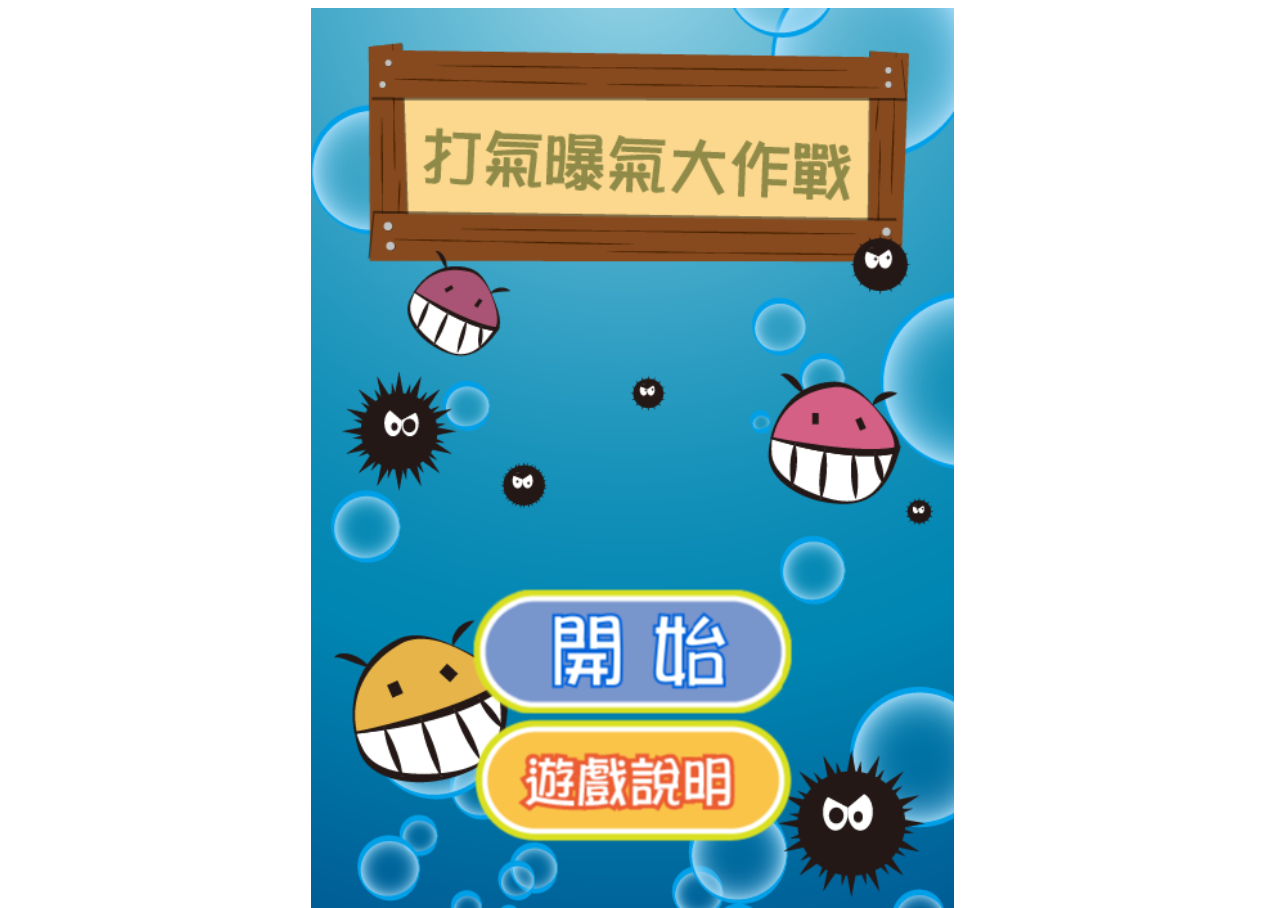
<file: games/02puch/index.html>
<!doctype html>
<html style="height: 100%;">
<head>
<meta charset="utf-8">
<style>
 #gameDiv{  
  Height:100%;  
  }
  </style>
</head>
<body style="height: 100%;">
<div id="gameDiv" style="height: 100%;">
<script src="../phaser/phaser.min.js"></script>
<script src="js/main.js"></script>
</div>
</body>
</html>
</file>
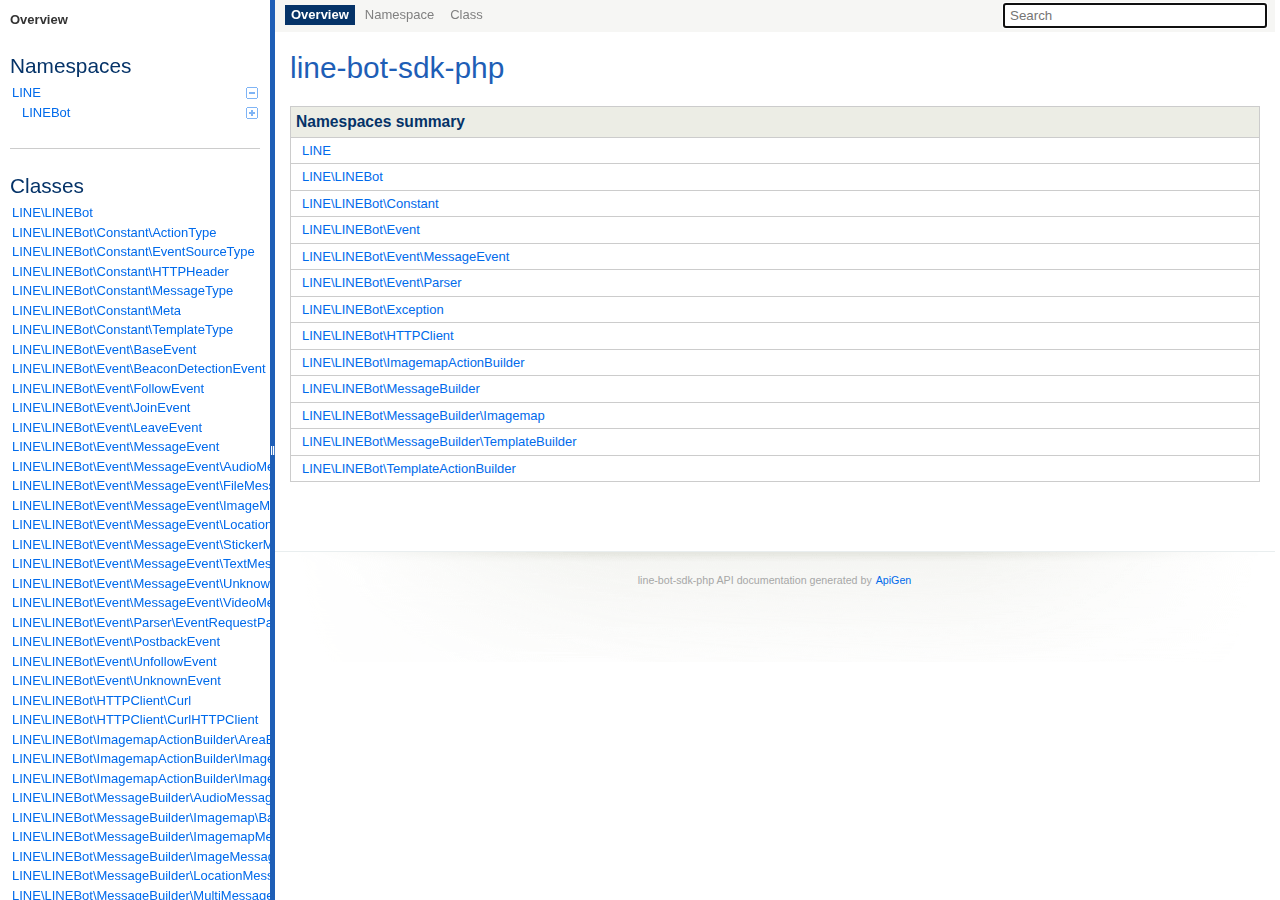
<file: line-API/line-bot-sdk-php/docs/index.html>
<!DOCTYPE html>
<html>
<head>
	<meta charset="utf-8">

	<title>line-bot-sdk-php</title>

	<link rel="stylesheet" href="resources/style.css?c2f33731c1948fbed7c333554678bfa68d4817da">

</head>

<body>
<div id="left">
	<div id="menu">
<span>Overview</span>

		<div id="groups">
				<h3>Namespaces</h3>
			<ul>
				<li>
					<a href="namespace-LINE.html">
						LINE<span></span>
					</a>

						<ul>
				<li>
					<a href="namespace-LINE.LINEBot.html">
						LINEBot<span></span>
					</a>

						<ul>
				<li>
					<a href="namespace-LINE.LINEBot.Constant.html">
						Constant					</a>

						</li>
				<li>
					<a href="namespace-LINE.LINEBot.Event.html">
						Event<span></span>
					</a>

						<ul>
				<li>
					<a href="namespace-LINE.LINEBot.Event.MessageEvent.html">
						MessageEvent					</a>

						</li>
				<li>
					<a href="namespace-LINE.LINEBot.Event.Parser.html">
						Parser					</a>

						</li>
							</ul></li>
				<li>
					<a href="namespace-LINE.LINEBot.Exception.html">
						Exception					</a>

						</li>
				<li>
					<a href="namespace-LINE.LINEBot.HTTPClient.html">
						HTTPClient					</a>

						</li>
				<li>
					<a href="namespace-LINE.LINEBot.ImagemapActionBuilder.html">
						ImagemapActionBuilder					</a>

						</li>
				<li>
					<a href="namespace-LINE.LINEBot.MessageBuilder.html">
						MessageBuilder<span></span>
					</a>

						<ul>
				<li>
					<a href="namespace-LINE.LINEBot.MessageBuilder.Imagemap.html">
						Imagemap					</a>

						</li>
				<li>
					<a href="namespace-LINE.LINEBot.MessageBuilder.TemplateBuilder.html">
						TemplateBuilder					</a>

						</li>
							</ul></li>
				<li>
					<a href="namespace-LINE.LINEBot.TemplateActionBuilder.html">
						TemplateActionBuilder					</a>

						</li>
							</ul></li></ul></li>
			</ul>
		</div>

		<hr>


		<div id="elements">
			<h3>Classes</h3>
			<ul>
				<li><a href="class-LINE.LINEBot.html">LINE\LINEBot</a></li>
				<li><a href="class-LINE.LINEBot.Constant.ActionType.html">LINE\LINEBot\Constant\ActionType</a></li>
				<li><a href="class-LINE.LINEBot.Constant.EventSourceType.html">LINE\LINEBot\Constant\EventSourceType</a></li>
				<li><a href="class-LINE.LINEBot.Constant.HTTPHeader.html">LINE\LINEBot\Constant\HTTPHeader</a></li>
				<li><a href="class-LINE.LINEBot.Constant.MessageType.html">LINE\LINEBot\Constant\MessageType</a></li>
				<li><a href="class-LINE.LINEBot.Constant.Meta.html">LINE\LINEBot\Constant\Meta</a></li>
				<li><a href="class-LINE.LINEBot.Constant.TemplateType.html">LINE\LINEBot\Constant\TemplateType</a></li>
				<li><a href="class-LINE.LINEBot.Event.BaseEvent.html">LINE\LINEBot\Event\BaseEvent</a></li>
				<li><a href="class-LINE.LINEBot.Event.BeaconDetectionEvent.html">LINE\LINEBot\Event\BeaconDetectionEvent</a></li>
				<li><a href="class-LINE.LINEBot.Event.FollowEvent.html">LINE\LINEBot\Event\FollowEvent</a></li>
				<li><a href="class-LINE.LINEBot.Event.JoinEvent.html">LINE\LINEBot\Event\JoinEvent</a></li>
				<li><a href="class-LINE.LINEBot.Event.LeaveEvent.html">LINE\LINEBot\Event\LeaveEvent</a></li>
				<li><a href="class-LINE.LINEBot.Event.MessageEvent.html">LINE\LINEBot\Event\MessageEvent</a></li>
				<li><a href="class-LINE.LINEBot.Event.MessageEvent.AudioMessage.html">LINE\LINEBot\Event\MessageEvent\AudioMessage</a></li>
				<li><a href="class-LINE.LINEBot.Event.MessageEvent.FileMessage.html">LINE\LINEBot\Event\MessageEvent\FileMessage</a></li>
				<li><a href="class-LINE.LINEBot.Event.MessageEvent.ImageMessage.html">LINE\LINEBot\Event\MessageEvent\ImageMessage</a></li>
				<li><a href="class-LINE.LINEBot.Event.MessageEvent.LocationMessage.html">LINE\LINEBot\Event\MessageEvent\LocationMessage</a></li>
				<li><a href="class-LINE.LINEBot.Event.MessageEvent.StickerMessage.html">LINE\LINEBot\Event\MessageEvent\StickerMessage</a></li>
				<li><a href="class-LINE.LINEBot.Event.MessageEvent.TextMessage.html">LINE\LINEBot\Event\MessageEvent\TextMessage</a></li>
				<li><a href="class-LINE.LINEBot.Event.MessageEvent.UnknownMessage.html">LINE\LINEBot\Event\MessageEvent\UnknownMessage</a></li>
				<li><a href="class-LINE.LINEBot.Event.MessageEvent.VideoMessage.html">LINE\LINEBot\Event\MessageEvent\VideoMessage</a></li>
				<li><a href="class-LINE.LINEBot.Event.Parser.EventRequestParser.html">LINE\LINEBot\Event\Parser\EventRequestParser</a></li>
				<li><a href="class-LINE.LINEBot.Event.PostbackEvent.html">LINE\LINEBot\Event\PostbackEvent</a></li>
				<li><a href="class-LINE.LINEBot.Event.UnfollowEvent.html">LINE\LINEBot\Event\UnfollowEvent</a></li>
				<li><a href="class-LINE.LINEBot.Event.UnknownEvent.html">LINE\LINEBot\Event\UnknownEvent</a></li>
				<li><a href="class-LINE.LINEBot.HTTPClient.Curl.html">LINE\LINEBot\HTTPClient\Curl</a></li>
				<li><a href="class-LINE.LINEBot.HTTPClient.CurlHTTPClient.html">LINE\LINEBot\HTTPClient\CurlHTTPClient</a></li>
				<li><a href="class-LINE.LINEBot.ImagemapActionBuilder.AreaBuilder.html">LINE\LINEBot\ImagemapActionBuilder\AreaBuilder</a></li>
				<li><a href="class-LINE.LINEBot.ImagemapActionBuilder.ImagemapMessageActionBuilder.html">LINE\LINEBot\ImagemapActionBuilder\ImagemapMessageActionBuilder</a></li>
				<li><a href="class-LINE.LINEBot.ImagemapActionBuilder.ImagemapUriActionBuilder.html">LINE\LINEBot\ImagemapActionBuilder\ImagemapUriActionBuilder</a></li>
				<li><a href="class-LINE.LINEBot.MessageBuilder.AudioMessageBuilder.html">LINE\LINEBot\MessageBuilder\AudioMessageBuilder</a></li>
				<li><a href="class-LINE.LINEBot.MessageBuilder.Imagemap.BaseSizeBuilder.html">LINE\LINEBot\MessageBuilder\Imagemap\BaseSizeBuilder</a></li>
				<li><a href="class-LINE.LINEBot.MessageBuilder.ImagemapMessageBuilder.html">LINE\LINEBot\MessageBuilder\ImagemapMessageBuilder</a></li>
				<li><a href="class-LINE.LINEBot.MessageBuilder.ImageMessageBuilder.html">LINE\LINEBot\MessageBuilder\ImageMessageBuilder</a></li>
				<li><a href="class-LINE.LINEBot.MessageBuilder.LocationMessageBuilder.html">LINE\LINEBot\MessageBuilder\LocationMessageBuilder</a></li>
				<li><a href="class-LINE.LINEBot.MessageBuilder.MultiMessageBuilder.html">LINE\LINEBot\MessageBuilder\MultiMessageBuilder</a></li>
				<li><a href="class-LINE.LINEBot.MessageBuilder.StickerMessageBuilder.html">LINE\LINEBot\MessageBuilder\StickerMessageBuilder</a></li>
				<li><a href="class-LINE.LINEBot.MessageBuilder.TemplateBuilder.ButtonTemplateBuilder.html">LINE\LINEBot\MessageBuilder\TemplateBuilder\ButtonTemplateBuilder</a></li>
				<li><a href="class-LINE.LINEBot.MessageBuilder.TemplateBuilder.CarouselColumnTemplateBuilder.html">LINE\LINEBot\MessageBuilder\TemplateBuilder\CarouselColumnTemplateBuilder</a></li>
				<li><a href="class-LINE.LINEBot.MessageBuilder.TemplateBuilder.CarouselTemplateBuilder.html">LINE\LINEBot\MessageBuilder\TemplateBuilder\CarouselTemplateBuilder</a></li>
				<li><a href="class-LINE.LINEBot.MessageBuilder.TemplateBuilder.ConfirmTemplateBuilder.html">LINE\LINEBot\MessageBuilder\TemplateBuilder\ConfirmTemplateBuilder</a></li>
				<li><a href="class-LINE.LINEBot.MessageBuilder.TemplateMessageBuilder.html">LINE\LINEBot\MessageBuilder\TemplateMessageBuilder</a></li>
				<li><a href="class-LINE.LINEBot.MessageBuilder.TextMessageBuilder.html">LINE\LINEBot\MessageBuilder\TextMessageBuilder</a></li>
				<li><a href="class-LINE.LINEBot.MessageBuilder.VideoMessageBuilder.html">LINE\LINEBot\MessageBuilder\VideoMessageBuilder</a></li>
				<li><a href="class-LINE.LINEBot.Response.html">LINE\LINEBot\Response</a></li>
				<li><a href="class-LINE.LINEBot.SignatureValidator.html">LINE\LINEBot\SignatureValidator</a></li>
				<li><a href="class-LINE.LINEBot.TemplateActionBuilder.MessageTemplateActionBuilder.html">LINE\LINEBot\TemplateActionBuilder\MessageTemplateActionBuilder</a></li>
				<li><a href="class-LINE.LINEBot.TemplateActionBuilder.PostbackTemplateActionBuilder.html">LINE\LINEBot\TemplateActionBuilder\PostbackTemplateActionBuilder</a></li>
				<li><a href="class-LINE.LINEBot.TemplateActionBuilder.UriTemplateActionBuilder.html">LINE\LINEBot\TemplateActionBuilder\UriTemplateActionBuilder</a></li>
			</ul>

			<h3>Interfaces</h3>
			<ul>
				<li><a href="class-LINE.LINEBot.HTTPClient.html">LINE\LINEBot\HTTPClient</a></li>
				<li><a href="class-LINE.LINEBot.ImagemapActionBuilder.html">LINE\LINEBot\ImagemapActionBuilder</a></li>
				<li><a href="class-LINE.LINEBot.MessageBuilder.html">LINE\LINEBot\MessageBuilder</a></li>
				<li><a href="class-LINE.LINEBot.MessageBuilder.TemplateBuilder.html">LINE\LINEBot\MessageBuilder\TemplateBuilder</a></li>
				<li><a href="class-LINE.LINEBot.TemplateActionBuilder.html">LINE\LINEBot\TemplateActionBuilder</a></li>
			</ul>


			<h3>Exceptions</h3>
			<ul>
				<li><a href="class-LINE.LINEBot.Exception.CurlExecutionException.html">LINE\LINEBot\Exception\CurlExecutionException</a></li>
				<li><a href="class-LINE.LINEBot.Exception.InvalidEventRequestException.html">LINE\LINEBot\Exception\InvalidEventRequestException</a></li>
				<li><a href="class-LINE.LINEBot.Exception.InvalidEventSourceException.html">LINE\LINEBot\Exception\InvalidEventSourceException</a></li>
				<li><a href="class-LINE.LINEBot.Exception.InvalidSignatureException.html">LINE\LINEBot\Exception\InvalidSignatureException</a></li>
			</ul>


		</div>
	</div>
</div>

<div id="splitter"></div>

<div id="right">
<div id="rightInner">
	<form id="search">
		<input type="hidden" name="cx" value="">
		<input type="hidden" name="ie" value="UTF-8">
		<input type="text" name="q" class="text" placeholder="Search" autofocus>
	</form>

	<div id="navigation">
		<ul>
			<li class="active">
<span>Overview</span>			</li>
			<li>
<span>Namespace</span>			</li>
			<li>
<span>Class</span>			</li>
		</ul>
		<ul>
		</ul>
		<ul>
		</ul>
	</div>

<div id="content">
	<h1>line-bot-sdk-php</h1>


	<table class="summary" id="namespaces">
		<caption>Namespaces summary</caption>
			<tr>
				<td class="name"><a href="namespace-LINE.html">LINE</a></td>
			</tr>
			<tr>
				<td class="name"><a href="namespace-LINE.LINEBot.html">LINE\LINEBot</a></td>
			</tr>
			<tr>
				<td class="name"><a href="namespace-LINE.LINEBot.Constant.html">LINE\LINEBot\Constant</a></td>
			</tr>
			<tr>
				<td class="name"><a href="namespace-LINE.LINEBot.Event.html">LINE\LINEBot\Event</a></td>
			</tr>
			<tr>
				<td class="name"><a href="namespace-LINE.LINEBot.Event.MessageEvent.html">LINE\LINEBot\Event\MessageEvent</a></td>
			</tr>
			<tr>
				<td class="name"><a href="namespace-LINE.LINEBot.Event.Parser.html">LINE\LINEBot\Event\Parser</a></td>
			</tr>
			<tr>
				<td class="name"><a href="namespace-LINE.LINEBot.Exception.html">LINE\LINEBot\Exception</a></td>
			</tr>
			<tr>
				<td class="name"><a href="namespace-LINE.LINEBot.HTTPClient.html">LINE\LINEBot\HTTPClient</a></td>
			</tr>
			<tr>
				<td class="name"><a href="namespace-LINE.LINEBot.ImagemapActionBuilder.html">LINE\LINEBot\ImagemapActionBuilder</a></td>
			</tr>
			<tr>
				<td class="name"><a href="namespace-LINE.LINEBot.MessageBuilder.html">LINE\LINEBot\MessageBuilder</a></td>
			</tr>
			<tr>
				<td class="name"><a href="namespace-LINE.LINEBot.MessageBuilder.Imagemap.html">LINE\LINEBot\MessageBuilder\Imagemap</a></td>
			</tr>
			<tr>
				<td class="name"><a href="namespace-LINE.LINEBot.MessageBuilder.TemplateBuilder.html">LINE\LINEBot\MessageBuilder\TemplateBuilder</a></td>
			</tr>
			<tr>
				<td class="name"><a href="namespace-LINE.LINEBot.TemplateActionBuilder.html">LINE\LINEBot\TemplateActionBuilder</a></td>
			</tr>
	</table>


</div>

	<div id="footer">
		line-bot-sdk-php API documentation generated by <a href="http://apigen.org">ApiGen</a>
	</div>
</div>
</div>
<script src="resources/combined.js?1f454080bc5f94448cc7cda780adf805f2aba6f3"></script>
<script src="elementlist.js?8a9b74b57d959cfeb7dfd62a37d4488ab7907d79"></script>
</body>
</html>
</file>
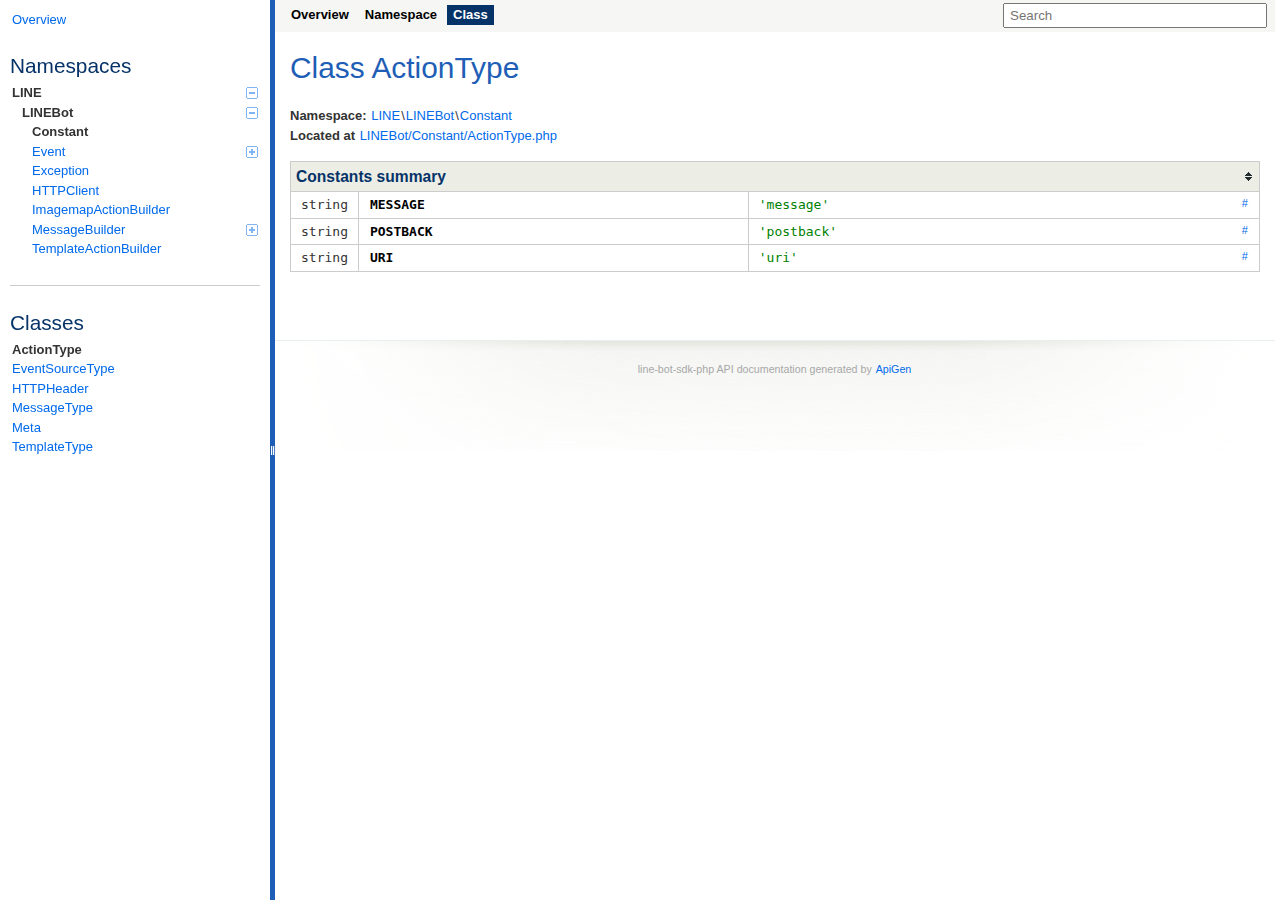
<file: line-API/line-bot-sdk-php/docs/class-LINE.LINEBot.Constant.ActionType.html>
<!DOCTYPE html>
<html>
<head>
	<meta charset="utf-8">

	<title>Class LINE\LINEBot\Constant\ActionType | line-bot-sdk-php</title>

	<link rel="stylesheet" href="resources/style.css?c2f33731c1948fbed7c333554678bfa68d4817da">

</head>

<body>
<div id="left">
	<div id="menu">
		<a href="index.html" title="Overview"><span>Overview</span></a>


		<div id="groups">
				<h3>Namespaces</h3>
			<ul>
				<li class="active">
					<a href="namespace-LINE.html">
						LINE<span></span>
					</a>

						<ul>
				<li class="active">
					<a href="namespace-LINE.LINEBot.html">
						LINEBot<span></span>
					</a>

						<ul>
				<li class="active">
					<a href="namespace-LINE.LINEBot.Constant.html">
						Constant					</a>

						</li>
				<li>
					<a href="namespace-LINE.LINEBot.Event.html">
						Event<span></span>
					</a>

						<ul>
				<li>
					<a href="namespace-LINE.LINEBot.Event.MessageEvent.html">
						MessageEvent					</a>

						</li>
				<li>
					<a href="namespace-LINE.LINEBot.Event.Parser.html">
						Parser					</a>

						</li>
							</ul></li>
				<li>
					<a href="namespace-LINE.LINEBot.Exception.html">
						Exception					</a>

						</li>
				<li>
					<a href="namespace-LINE.LINEBot.HTTPClient.html">
						HTTPClient					</a>

						</li>
				<li>
					<a href="namespace-LINE.LINEBot.ImagemapActionBuilder.html">
						ImagemapActionBuilder					</a>

						</li>
				<li>
					<a href="namespace-LINE.LINEBot.MessageBuilder.html">
						MessageBuilder<span></span>
					</a>

						<ul>
				<li>
					<a href="namespace-LINE.LINEBot.MessageBuilder.Imagemap.html">
						Imagemap					</a>

						</li>
				<li>
					<a href="namespace-LINE.LINEBot.MessageBuilder.TemplateBuilder.html">
						TemplateBuilder					</a>

						</li>
							</ul></li>
				<li>
					<a href="namespace-LINE.LINEBot.TemplateActionBuilder.html">
						TemplateActionBuilder					</a>

						</li>
							</ul></li></ul></li>
			</ul>
		</div>

		<hr>


		<div id="elements">
			<h3>Classes</h3>
			<ul>
				<li class="active"><a href="class-LINE.LINEBot.Constant.ActionType.html">ActionType</a></li>
				<li><a href="class-LINE.LINEBot.Constant.EventSourceType.html">EventSourceType</a></li>
				<li><a href="class-LINE.LINEBot.Constant.HTTPHeader.html">HTTPHeader</a></li>
				<li><a href="class-LINE.LINEBot.Constant.MessageType.html">MessageType</a></li>
				<li><a href="class-LINE.LINEBot.Constant.Meta.html">Meta</a></li>
				<li><a href="class-LINE.LINEBot.Constant.TemplateType.html">TemplateType</a></li>
			</ul>





		</div>
	</div>
</div>

<div id="splitter"></div>

<div id="right">
<div id="rightInner">
	<form id="search">
		<input type="hidden" name="cx" value="">
		<input type="hidden" name="ie" value="UTF-8">
		<input type="text" name="q" class="text" placeholder="Search">
	</form>

	<div id="navigation">
		<ul>
			<li>
				<a href="index.html" title="Overview"><span>Overview</span></a>
			</li>
			<li>
				<a href="namespace-LINE.LINEBot.Constant.html" title="Summary of LINE\LINEBot\Constant"><span>Namespace</span></a>
			</li>
			<li class="active">
<span>Class</span>			</li>
		</ul>
		<ul>
		</ul>
		<ul>
		</ul>
	</div>

<div id="content" class="class">
	<h1>Class ActionType</h1>











	<div class="info">
		
		
		<b>Namespace:</b> <a href="namespace-LINE.html">LINE</a>\<a href="namespace-LINE.LINEBot.html">LINEBot</a>\<a href="namespace-LINE.LINEBot.Constant.html">Constant</a><br>
		

			<b>Located at</b> <a href="source-class-LINE.LINEBot.Constant.ActionType.html#21-26" title="Go to source code">LINEBot/Constant/ActionType.php</a>
		<br>
	</div>











	<table class="summary constants" id="constants">
	<caption>Constants summary</caption>
	<tr data-order="MESSAGE" id="MESSAGE">

		<td class="attributes"><code>string</code></td>
		<td class="name">
			<code>
				<a href="source-class-LINE.LINEBot.Constant.ActionType.html#23" title="Go to source code"><b>MESSAGE</b></a>
			</code>

			<div class="description short">
				
			</div>

			<div class="description detailed hidden">
				

			</div>
		</td>
		<td class="value">
			<div>
				<a href="#MESSAGE" class="anchor">#</a>
				<code><span class="php-quote">'message'</span></code>
			</div>
		</td>
	</tr>
	<tr data-order="POSTBACK" id="POSTBACK">

		<td class="attributes"><code>string</code></td>
		<td class="name">
			<code>
				<a href="source-class-LINE.LINEBot.Constant.ActionType.html#24" title="Go to source code"><b>POSTBACK</b></a>
			</code>

			<div class="description short">
				
			</div>

			<div class="description detailed hidden">
				

			</div>
		</td>
		<td class="value">
			<div>
				<a href="#POSTBACK" class="anchor">#</a>
				<code><span class="php-quote">'postback'</span></code>
			</div>
		</td>
	</tr>
	<tr data-order="URI" id="URI">

		<td class="attributes"><code>string</code></td>
		<td class="name">
			<code>
				<a href="source-class-LINE.LINEBot.Constant.ActionType.html#25" title="Go to source code"><b>URI</b></a>
			</code>

			<div class="description short">
				
			</div>

			<div class="description detailed hidden">
				

			</div>
		</td>
		<td class="value">
			<div>
				<a href="#URI" class="anchor">#</a>
				<code><span class="php-quote">'uri'</span></code>
			</div>
		</td>
	</tr>
	</table>










</div>

	<div id="footer">
		line-bot-sdk-php API documentation generated by <a href="http://apigen.org">ApiGen</a>
	</div>
</div>
</div>
<script src="resources/combined.js"></script>
<script src="elementlist.js"></script>
</body>
</html>
</file>
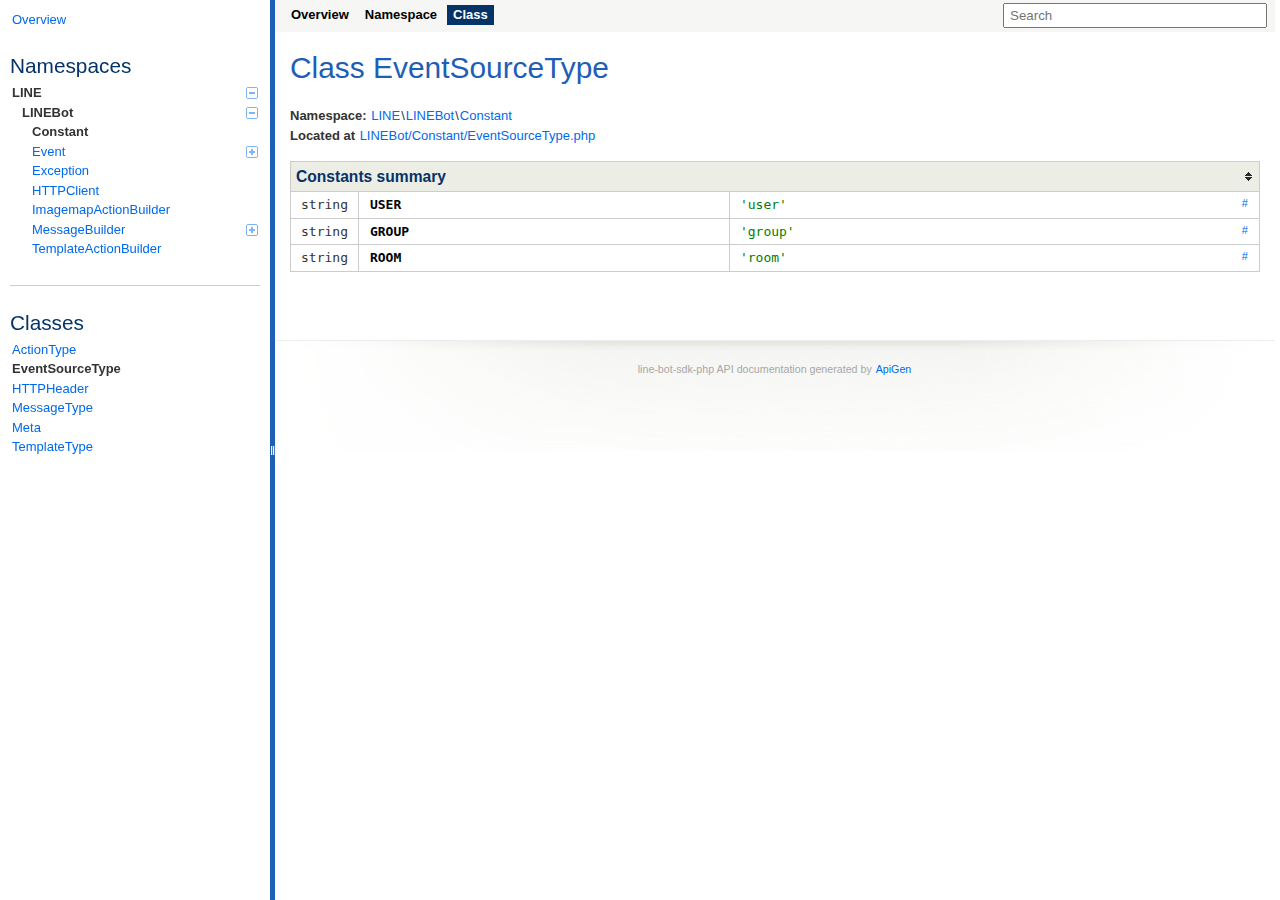
<file: line-API/line-bot-sdk-php/docs/class-LINE.LINEBot.Constant.EventSourceType.html>
<!DOCTYPE html>
<html>
<head>
	<meta charset="utf-8">

	<title>Class LINE\LINEBot\Constant\EventSourceType | line-bot-sdk-php</title>

	<link rel="stylesheet" href="resources/style.css?c2f33731c1948fbed7c333554678bfa68d4817da">

</head>

<body>
<div id="left">
	<div id="menu">
		<a href="index.html" title="Overview"><span>Overview</span></a>


		<div id="groups">
				<h3>Namespaces</h3>
			<ul>
				<li class="active">
					<a href="namespace-LINE.html">
						LINE<span></span>
					</a>

						<ul>
				<li class="active">
					<a href="namespace-LINE.LINEBot.html">
						LINEBot<span></span>
					</a>

						<ul>
				<li class="active">
					<a href="namespace-LINE.LINEBot.Constant.html">
						Constant					</a>

						</li>
				<li>
					<a href="namespace-LINE.LINEBot.Event.html">
						Event<span></span>
					</a>

						<ul>
				<li>
					<a href="namespace-LINE.LINEBot.Event.MessageEvent.html">
						MessageEvent					</a>

						</li>
				<li>
					<a href="namespace-LINE.LINEBot.Event.Parser.html">
						Parser					</a>

						</li>
							</ul></li>
				<li>
					<a href="namespace-LINE.LINEBot.Exception.html">
						Exception					</a>

						</li>
				<li>
					<a href="namespace-LINE.LINEBot.HTTPClient.html">
						HTTPClient					</a>

						</li>
				<li>
					<a href="namespace-LINE.LINEBot.ImagemapActionBuilder.html">
						ImagemapActionBuilder					</a>

						</li>
				<li>
					<a href="namespace-LINE.LINEBot.MessageBuilder.html">
						MessageBuilder<span></span>
					</a>

						<ul>
				<li>
					<a href="namespace-LINE.LINEBot.MessageBuilder.Imagemap.html">
						Imagemap					</a>

						</li>
				<li>
					<a href="namespace-LINE.LINEBot.MessageBuilder.TemplateBuilder.html">
						TemplateBuilder					</a>

						</li>
							</ul></li>
				<li>
					<a href="namespace-LINE.LINEBot.TemplateActionBuilder.html">
						TemplateActionBuilder					</a>

						</li>
							</ul></li></ul></li>
			</ul>
		</div>

		<hr>


		<div id="elements">
			<h3>Classes</h3>
			<ul>
				<li><a href="class-LINE.LINEBot.Constant.ActionType.html">ActionType</a></li>
				<li class="active"><a href="class-LINE.LINEBot.Constant.EventSourceType.html">EventSourceType</a></li>
				<li><a href="class-LINE.LINEBot.Constant.HTTPHeader.html">HTTPHeader</a></li>
				<li><a href="class-LINE.LINEBot.Constant.MessageType.html">MessageType</a></li>
				<li><a href="class-LINE.LINEBot.Constant.Meta.html">Meta</a></li>
				<li><a href="class-LINE.LINEBot.Constant.TemplateType.html">TemplateType</a></li>
			</ul>





		</div>
	</div>
</div>

<div id="splitter"></div>

<div id="right">
<div id="rightInner">
	<form id="search">
		<input type="hidden" name="cx" value="">
		<input type="hidden" name="ie" value="UTF-8">
		<input type="text" name="q" class="text" placeholder="Search">
	</form>

	<div id="navigation">
		<ul>
			<li>
				<a href="index.html" title="Overview"><span>Overview</span></a>
			</li>
			<li>
				<a href="namespace-LINE.LINEBot.Constant.html" title="Summary of LINE\LINEBot\Constant"><span>Namespace</span></a>
			</li>
			<li class="active">
<span>Class</span>			</li>
		</ul>
		<ul>
		</ul>
		<ul>
		</ul>
	</div>

<div id="content" class="class">
	<h1>Class EventSourceType</h1>











	<div class="info">
		
		
		<b>Namespace:</b> <a href="namespace-LINE.html">LINE</a>\<a href="namespace-LINE.LINEBot.html">LINEBot</a>\<a href="namespace-LINE.LINEBot.Constant.html">Constant</a><br>
		

			<b>Located at</b> <a href="source-class-LINE.LINEBot.Constant.EventSourceType.html#21-26" title="Go to source code">LINEBot/Constant/EventSourceType.php</a>
		<br>
	</div>











	<table class="summary constants" id="constants">
	<caption>Constants summary</caption>
	<tr data-order="USER" id="USER">

		<td class="attributes"><code>string</code></td>
		<td class="name">
			<code>
				<a href="source-class-LINE.LINEBot.Constant.EventSourceType.html#23" title="Go to source code"><b>USER</b></a>
			</code>

			<div class="description short">
				
			</div>

			<div class="description detailed hidden">
				

			</div>
		</td>
		<td class="value">
			<div>
				<a href="#USER" class="anchor">#</a>
				<code><span class="php-quote">'user'</span></code>
			</div>
		</td>
	</tr>
	<tr data-order="GROUP" id="GROUP">

		<td class="attributes"><code>string</code></td>
		<td class="name">
			<code>
				<a href="source-class-LINE.LINEBot.Constant.EventSourceType.html#24" title="Go to source code"><b>GROUP</b></a>
			</code>

			<div class="description short">
				
			</div>

			<div class="description detailed hidden">
				

			</div>
		</td>
		<td class="value">
			<div>
				<a href="#GROUP" class="anchor">#</a>
				<code><span class="php-quote">'group'</span></code>
			</div>
		</td>
	</tr>
	<tr data-order="ROOM" id="ROOM">

		<td class="attributes"><code>string</code></td>
		<td class="name">
			<code>
				<a href="source-class-LINE.LINEBot.Constant.EventSourceType.html#25" title="Go to source code"><b>ROOM</b></a>
			</code>

			<div class="description short">
				
			</div>

			<div class="description detailed hidden">
				

			</div>
		</td>
		<td class="value">
			<div>
				<a href="#ROOM" class="anchor">#</a>
				<code><span class="php-quote">'room'</span></code>
			</div>
		</td>
	</tr>
	</table>










</div>

	<div id="footer">
		line-bot-sdk-php API documentation generated by <a href="http://apigen.org">ApiGen</a>
	</div>
</div>
</div>
<script src="resources/combined.js"></script>
<script src="elementlist.js"></script>
</body>
</html>
</file>
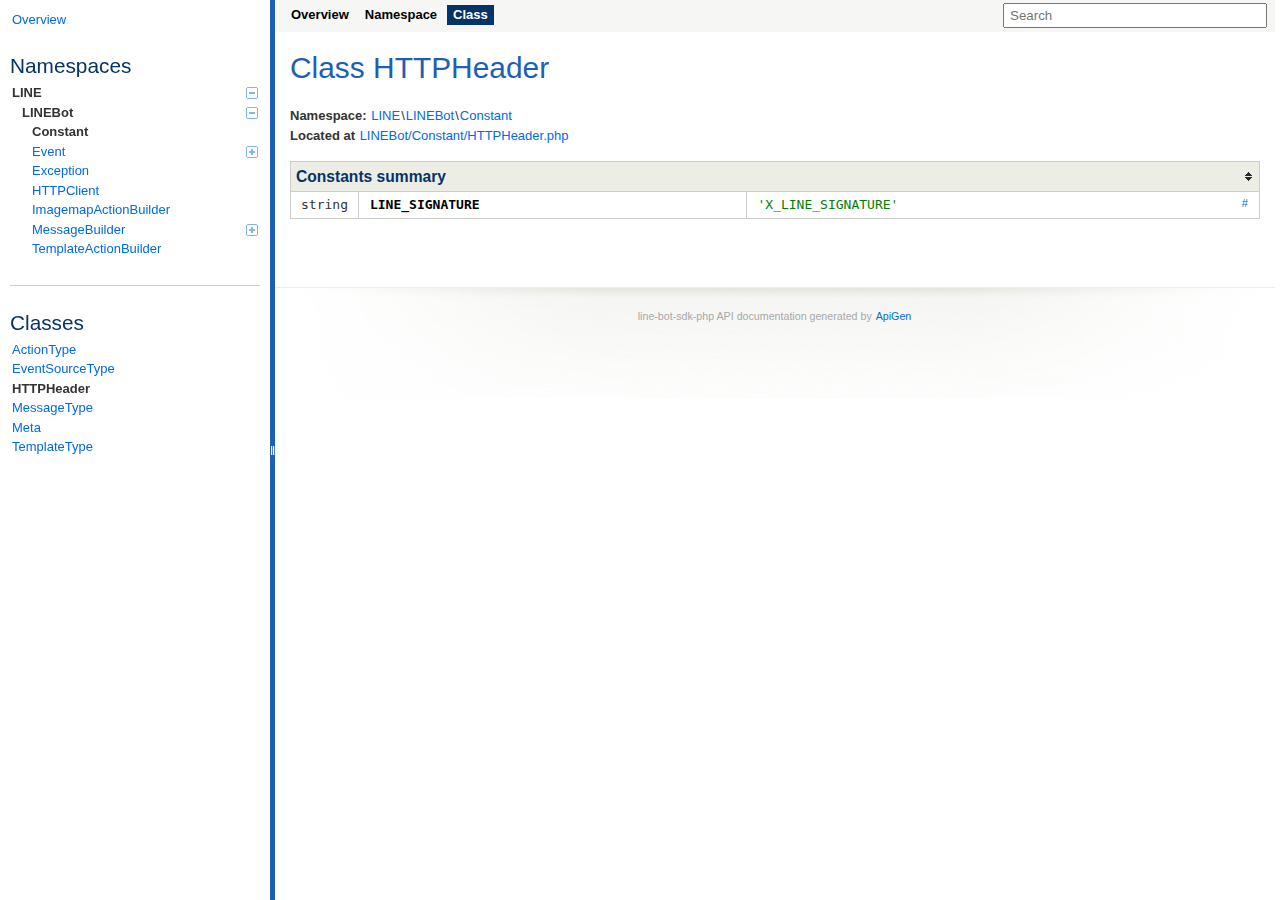
<file: line-API/line-bot-sdk-php/docs/class-LINE.LINEBot.Constant.HTTPHeader.html>
<!DOCTYPE html>
<html>
<head>
	<meta charset="utf-8">

	<title>Class LINE\LINEBot\Constant\HTTPHeader | line-bot-sdk-php</title>

	<link rel="stylesheet" href="resources/style.css?c2f33731c1948fbed7c333554678bfa68d4817da">

</head>

<body>
<div id="left">
	<div id="menu">
		<a href="index.html" title="Overview"><span>Overview</span></a>


		<div id="groups">
				<h3>Namespaces</h3>
			<ul>
				<li class="active">
					<a href="namespace-LINE.html">
						LINE<span></span>
					</a>

						<ul>
				<li class="active">
					<a href="namespace-LINE.LINEBot.html">
						LINEBot<span></span>
					</a>

						<ul>
				<li class="active">
					<a href="namespace-LINE.LINEBot.Constant.html">
						Constant					</a>

						</li>
				<li>
					<a href="namespace-LINE.LINEBot.Event.html">
						Event<span></span>
					</a>

						<ul>
				<li>
					<a href="namespace-LINE.LINEBot.Event.MessageEvent.html">
						MessageEvent					</a>

						</li>
				<li>
					<a href="namespace-LINE.LINEBot.Event.Parser.html">
						Parser					</a>

						</li>
							</ul></li>
				<li>
					<a href="namespace-LINE.LINEBot.Exception.html">
						Exception					</a>

						</li>
				<li>
					<a href="namespace-LINE.LINEBot.HTTPClient.html">
						HTTPClient					</a>

						</li>
				<li>
					<a href="namespace-LINE.LINEBot.ImagemapActionBuilder.html">
						ImagemapActionBuilder					</a>

						</li>
				<li>
					<a href="namespace-LINE.LINEBot.MessageBuilder.html">
						MessageBuilder<span></span>
					</a>

						<ul>
				<li>
					<a href="namespace-LINE.LINEBot.MessageBuilder.Imagemap.html">
						Imagemap					</a>

						</li>
				<li>
					<a href="namespace-LINE.LINEBot.MessageBuilder.TemplateBuilder.html">
						TemplateBuilder					</a>

						</li>
							</ul></li>
				<li>
					<a href="namespace-LINE.LINEBot.TemplateActionBuilder.html">
						TemplateActionBuilder					</a>

						</li>
							</ul></li></ul></li>
			</ul>
		</div>

		<hr>


		<div id="elements">
			<h3>Classes</h3>
			<ul>
				<li><a href="class-LINE.LINEBot.Constant.ActionType.html">ActionType</a></li>
				<li><a href="class-LINE.LINEBot.Constant.EventSourceType.html">EventSourceType</a></li>
				<li class="active"><a href="class-LINE.LINEBot.Constant.HTTPHeader.html">HTTPHeader</a></li>
				<li><a href="class-LINE.LINEBot.Constant.MessageType.html">MessageType</a></li>
				<li><a href="class-LINE.LINEBot.Constant.Meta.html">Meta</a></li>
				<li><a href="class-LINE.LINEBot.Constant.TemplateType.html">TemplateType</a></li>
			</ul>





		</div>
	</div>
</div>

<div id="splitter"></div>

<div id="right">
<div id="rightInner">
	<form id="search">
		<input type="hidden" name="cx" value="">
		<input type="hidden" name="ie" value="UTF-8">
		<input type="text" name="q" class="text" placeholder="Search">
	</form>

	<div id="navigation">
		<ul>
			<li>
				<a href="index.html" title="Overview"><span>Overview</span></a>
			</li>
			<li>
				<a href="namespace-LINE.LINEBot.Constant.html" title="Summary of LINE\LINEBot\Constant"><span>Namespace</span></a>
			</li>
			<li class="active">
<span>Class</span>			</li>
		</ul>
		<ul>
		</ul>
		<ul>
		</ul>
	</div>

<div id="content" class="class">
	<h1>Class HTTPHeader</h1>











	<div class="info">
		
		
		<b>Namespace:</b> <a href="namespace-LINE.html">LINE</a>\<a href="namespace-LINE.LINEBot.html">LINEBot</a>\<a href="namespace-LINE.LINEBot.Constant.html">Constant</a><br>
		

			<b>Located at</b> <a href="source-class-LINE.LINEBot.Constant.HTTPHeader.html#21-24" title="Go to source code">LINEBot/Constant/HTTPHeader.php</a>
		<br>
	</div>











	<table class="summary constants" id="constants">
	<caption>Constants summary</caption>
	<tr data-order="LINE_SIGNATURE" id="LINE_SIGNATURE">

		<td class="attributes"><code>string</code></td>
		<td class="name">
			<code>
				<a href="source-class-LINE.LINEBot.Constant.HTTPHeader.html#23" title="Go to source code"><b>LINE_SIGNATURE</b></a>
			</code>

			<div class="description short">
				
			</div>

			<div class="description detailed hidden">
				

			</div>
		</td>
		<td class="value">
			<div>
				<a href="#LINE_SIGNATURE" class="anchor">#</a>
				<code><span class="php-quote">'X_LINE_SIGNATURE'</span></code>
			</div>
		</td>
	</tr>
	</table>










</div>

	<div id="footer">
		line-bot-sdk-php API documentation generated by <a href="http://apigen.org">ApiGen</a>
	</div>
</div>
</div>
<script src="resources/combined.js"></script>
<script src="elementlist.js"></script>
</body>
</html>
</file>
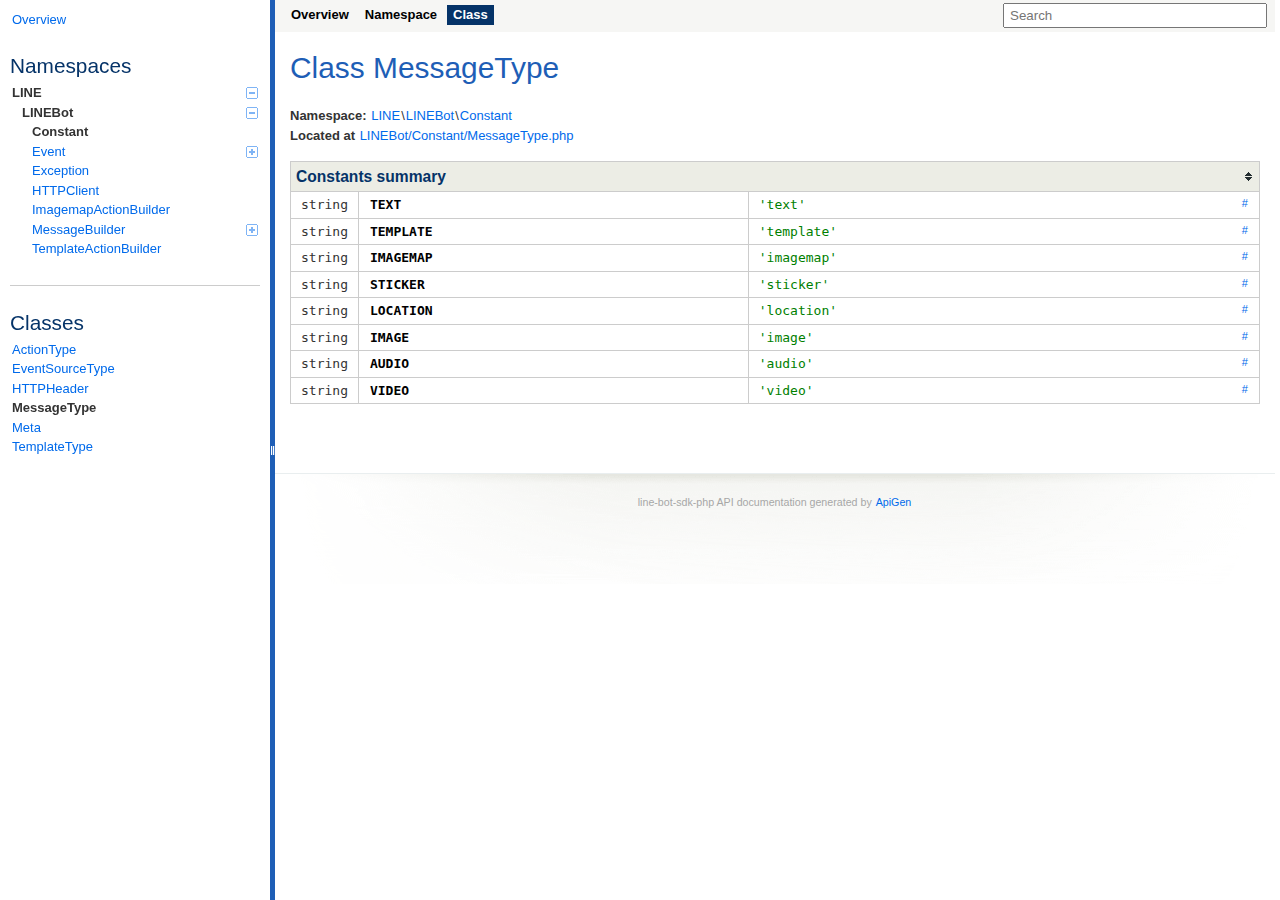
<file: line-API/line-bot-sdk-php/docs/class-LINE.LINEBot.Constant.MessageType.html>
<!DOCTYPE html>
<html>
<head>
	<meta charset="utf-8">

	<title>Class LINE\LINEBot\Constant\MessageType | line-bot-sdk-php</title>

	<link rel="stylesheet" href="resources/style.css?c2f33731c1948fbed7c333554678bfa68d4817da">

</head>

<body>
<div id="left">
	<div id="menu">
		<a href="index.html" title="Overview"><span>Overview</span></a>


		<div id="groups">
				<h3>Namespaces</h3>
			<ul>
				<li class="active">
					<a href="namespace-LINE.html">
						LINE<span></span>
					</a>

						<ul>
				<li class="active">
					<a href="namespace-LINE.LINEBot.html">
						LINEBot<span></span>
					</a>

						<ul>
				<li class="active">
					<a href="namespace-LINE.LINEBot.Constant.html">
						Constant					</a>

						</li>
				<li>
					<a href="namespace-LINE.LINEBot.Event.html">
						Event<span></span>
					</a>

						<ul>
				<li>
					<a href="namespace-LINE.LINEBot.Event.MessageEvent.html">
						MessageEvent					</a>

						</li>
				<li>
					<a href="namespace-LINE.LINEBot.Event.Parser.html">
						Parser					</a>

						</li>
							</ul></li>
				<li>
					<a href="namespace-LINE.LINEBot.Exception.html">
						Exception					</a>

						</li>
				<li>
					<a href="namespace-LINE.LINEBot.HTTPClient.html">
						HTTPClient					</a>

						</li>
				<li>
					<a href="namespace-LINE.LINEBot.ImagemapActionBuilder.html">
						ImagemapActionBuilder					</a>

						</li>
				<li>
					<a href="namespace-LINE.LINEBot.MessageBuilder.html">
						MessageBuilder<span></span>
					</a>

						<ul>
				<li>
					<a href="namespace-LINE.LINEBot.MessageBuilder.Imagemap.html">
						Imagemap					</a>

						</li>
				<li>
					<a href="namespace-LINE.LINEBot.MessageBuilder.TemplateBuilder.html">
						TemplateBuilder					</a>

						</li>
							</ul></li>
				<li>
					<a href="namespace-LINE.LINEBot.TemplateActionBuilder.html">
						TemplateActionBuilder					</a>

						</li>
							</ul></li></ul></li>
			</ul>
		</div>

		<hr>


		<div id="elements">
			<h3>Classes</h3>
			<ul>
				<li><a href="class-LINE.LINEBot.Constant.ActionType.html">ActionType</a></li>
				<li><a href="class-LINE.LINEBot.Constant.EventSourceType.html">EventSourceType</a></li>
				<li><a href="class-LINE.LINEBot.Constant.HTTPHeader.html">HTTPHeader</a></li>
				<li class="active"><a href="class-LINE.LINEBot.Constant.MessageType.html">MessageType</a></li>
				<li><a href="class-LINE.LINEBot.Constant.Meta.html">Meta</a></li>
				<li><a href="class-LINE.LINEBot.Constant.TemplateType.html">TemplateType</a></li>
			</ul>





		</div>
	</div>
</div>

<div id="splitter"></div>

<div id="right">
<div id="rightInner">
	<form id="search">
		<input type="hidden" name="cx" value="">
		<input type="hidden" name="ie" value="UTF-8">
		<input type="text" name="q" class="text" placeholder="Search">
	</form>

	<div id="navigation">
		<ul>
			<li>
				<a href="index.html" title="Overview"><span>Overview</span></a>
			</li>
			<li>
				<a href="namespace-LINE.LINEBot.Constant.html" title="Summary of LINE\LINEBot\Constant"><span>Namespace</span></a>
			</li>
			<li class="active">
<span>Class</span>			</li>
		</ul>
		<ul>
		</ul>
		<ul>
		</ul>
	</div>

<div id="content" class="class">
	<h1>Class MessageType</h1>











	<div class="info">
		
		
		<b>Namespace:</b> <a href="namespace-LINE.html">LINE</a>\<a href="namespace-LINE.LINEBot.html">LINEBot</a>\<a href="namespace-LINE.LINEBot.Constant.html">Constant</a><br>
		

			<b>Located at</b> <a href="source-class-LINE.LINEBot.Constant.MessageType.html#21-31" title="Go to source code">LINEBot/Constant/MessageType.php</a>
		<br>
	</div>











	<table class="summary constants" id="constants">
	<caption>Constants summary</caption>
	<tr data-order="TEXT" id="TEXT">

		<td class="attributes"><code>string</code></td>
		<td class="name">
			<code>
				<a href="source-class-LINE.LINEBot.Constant.MessageType.html#23" title="Go to source code"><b>TEXT</b></a>
			</code>

			<div class="description short">
				
			</div>

			<div class="description detailed hidden">
				

			</div>
		</td>
		<td class="value">
			<div>
				<a href="#TEXT" class="anchor">#</a>
				<code><span class="php-quote">'text'</span></code>
			</div>
		</td>
	</tr>
	<tr data-order="TEMPLATE" id="TEMPLATE">

		<td class="attributes"><code>string</code></td>
		<td class="name">
			<code>
				<a href="source-class-LINE.LINEBot.Constant.MessageType.html#24" title="Go to source code"><b>TEMPLATE</b></a>
			</code>

			<div class="description short">
				
			</div>

			<div class="description detailed hidden">
				

			</div>
		</td>
		<td class="value">
			<div>
				<a href="#TEMPLATE" class="anchor">#</a>
				<code><span class="php-quote">'template'</span></code>
			</div>
		</td>
	</tr>
	<tr data-order="IMAGEMAP" id="IMAGEMAP">

		<td class="attributes"><code>string</code></td>
		<td class="name">
			<code>
				<a href="source-class-LINE.LINEBot.Constant.MessageType.html#25" title="Go to source code"><b>IMAGEMAP</b></a>
			</code>

			<div class="description short">
				
			</div>

			<div class="description detailed hidden">
				

			</div>
		</td>
		<td class="value">
			<div>
				<a href="#IMAGEMAP" class="anchor">#</a>
				<code><span class="php-quote">'imagemap'</span></code>
			</div>
		</td>
	</tr>
	<tr data-order="STICKER" id="STICKER">

		<td class="attributes"><code>string</code></td>
		<td class="name">
			<code>
				<a href="source-class-LINE.LINEBot.Constant.MessageType.html#26" title="Go to source code"><b>STICKER</b></a>
			</code>

			<div class="description short">
				
			</div>

			<div class="description detailed hidden">
				

			</div>
		</td>
		<td class="value">
			<div>
				<a href="#STICKER" class="anchor">#</a>
				<code><span class="php-quote">'sticker'</span></code>
			</div>
		</td>
	</tr>
	<tr data-order="LOCATION" id="LOCATION">

		<td class="attributes"><code>string</code></td>
		<td class="name">
			<code>
				<a href="source-class-LINE.LINEBot.Constant.MessageType.html#27" title="Go to source code"><b>LOCATION</b></a>
			</code>

			<div class="description short">
				
			</div>

			<div class="description detailed hidden">
				

			</div>
		</td>
		<td class="value">
			<div>
				<a href="#LOCATION" class="anchor">#</a>
				<code><span class="php-quote">'location'</span></code>
			</div>
		</td>
	</tr>
	<tr data-order="IMAGE" id="IMAGE">

		<td class="attributes"><code>string</code></td>
		<td class="name">
			<code>
				<a href="source-class-LINE.LINEBot.Constant.MessageType.html#28" title="Go to source code"><b>IMAGE</b></a>
			</code>

			<div class="description short">
				
			</div>

			<div class="description detailed hidden">
				

			</div>
		</td>
		<td class="value">
			<div>
				<a href="#IMAGE" class="anchor">#</a>
				<code><span class="php-quote">'image'</span></code>
			</div>
		</td>
	</tr>
	<tr data-order="AUDIO" id="AUDIO">

		<td class="attributes"><code>string</code></td>
		<td class="name">
			<code>
				<a href="source-class-LINE.LINEBot.Constant.MessageType.html#29" title="Go to source code"><b>AUDIO</b></a>
			</code>

			<div class="description short">
				
			</div>

			<div class="description detailed hidden">
				

			</div>
		</td>
		<td class="value">
			<div>
				<a href="#AUDIO" class="anchor">#</a>
				<code><span class="php-quote">'audio'</span></code>
			</div>
		</td>
	</tr>
	<tr data-order="VIDEO" id="VIDEO">

		<td class="attributes"><code>string</code></td>
		<td class="name">
			<code>
				<a href="source-class-LINE.LINEBot.Constant.MessageType.html#30" title="Go to source code"><b>VIDEO</b></a>
			</code>

			<div class="description short">
				
			</div>

			<div class="description detailed hidden">
				

			</div>
		</td>
		<td class="value">
			<div>
				<a href="#VIDEO" class="anchor">#</a>
				<code><span class="php-quote">'video'</span></code>
			</div>
		</td>
	</tr>
	</table>










</div>

	<div id="footer">
		line-bot-sdk-php API documentation generated by <a href="http://apigen.org">ApiGen</a>
	</div>
</div>
</div>
<script src="resources/combined.js"></script>
<script src="elementlist.js"></script>
</body>
</html>
</file>
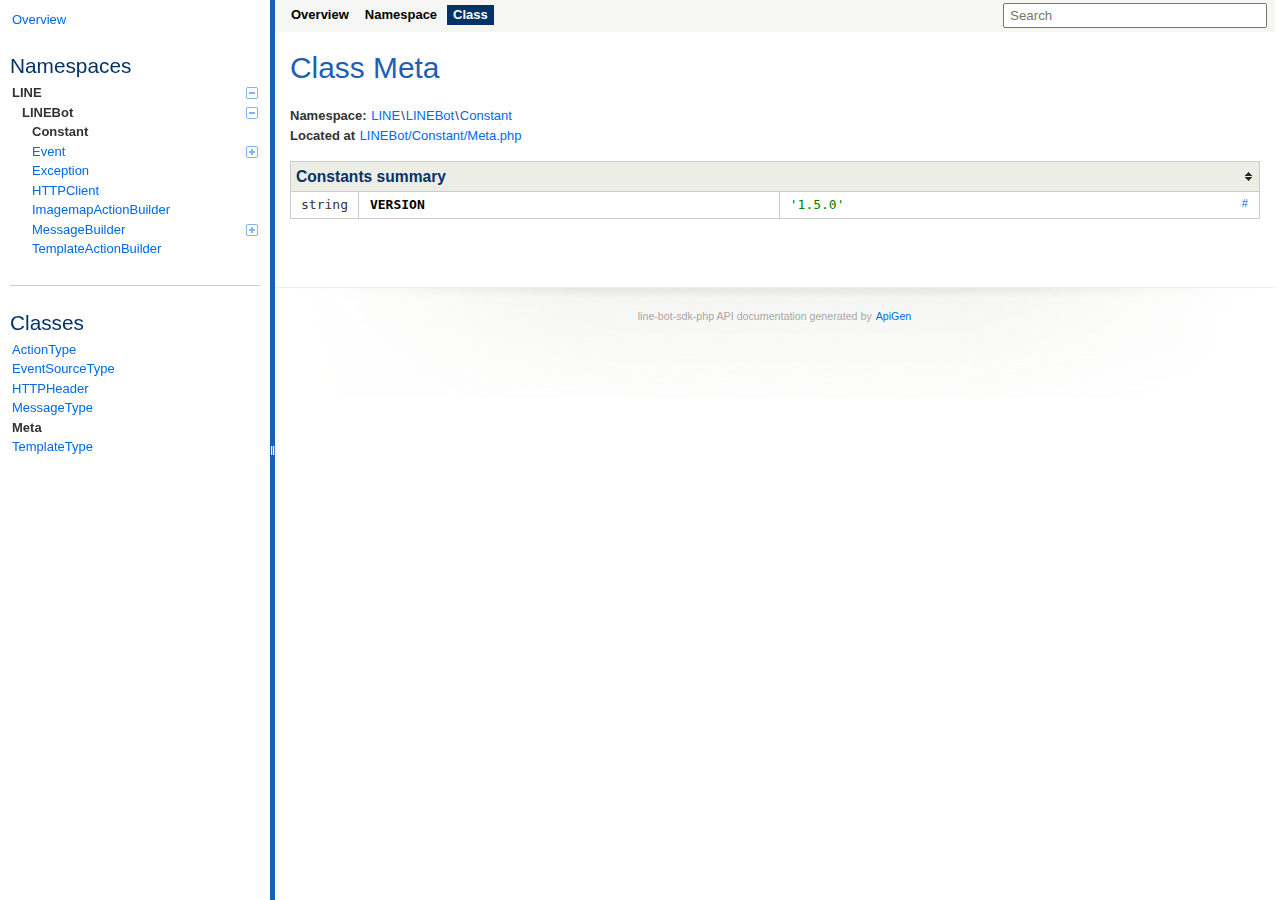
<file: line-API/line-bot-sdk-php/docs/class-LINE.LINEBot.Constant.Meta.html>
<!DOCTYPE html>
<html>
<head>
	<meta charset="utf-8">

	<title>Class LINE\LINEBot\Constant\Meta | line-bot-sdk-php</title>

	<link rel="stylesheet" href="resources/style.css?c2f33731c1948fbed7c333554678bfa68d4817da">

</head>

<body>
<div id="left">
	<div id="menu">
		<a href="index.html" title="Overview"><span>Overview</span></a>


		<div id="groups">
				<h3>Namespaces</h3>
			<ul>
				<li class="active">
					<a href="namespace-LINE.html">
						LINE<span></span>
					</a>

						<ul>
				<li class="active">
					<a href="namespace-LINE.LINEBot.html">
						LINEBot<span></span>
					</a>

						<ul>
				<li class="active">
					<a href="namespace-LINE.LINEBot.Constant.html">
						Constant					</a>

						</li>
				<li>
					<a href="namespace-LINE.LINEBot.Event.html">
						Event<span></span>
					</a>

						<ul>
				<li>
					<a href="namespace-LINE.LINEBot.Event.MessageEvent.html">
						MessageEvent					</a>

						</li>
				<li>
					<a href="namespace-LINE.LINEBot.Event.Parser.html">
						Parser					</a>

						</li>
							</ul></li>
				<li>
					<a href="namespace-LINE.LINEBot.Exception.html">
						Exception					</a>

						</li>
				<li>
					<a href="namespace-LINE.LINEBot.HTTPClient.html">
						HTTPClient					</a>

						</li>
				<li>
					<a href="namespace-LINE.LINEBot.ImagemapActionBuilder.html">
						ImagemapActionBuilder					</a>

						</li>
				<li>
					<a href="namespace-LINE.LINEBot.MessageBuilder.html">
						MessageBuilder<span></span>
					</a>

						<ul>
				<li>
					<a href="namespace-LINE.LINEBot.MessageBuilder.Imagemap.html">
						Imagemap					</a>

						</li>
				<li>
					<a href="namespace-LINE.LINEBot.MessageBuilder.TemplateBuilder.html">
						TemplateBuilder					</a>

						</li>
							</ul></li>
				<li>
					<a href="namespace-LINE.LINEBot.TemplateActionBuilder.html">
						TemplateActionBuilder					</a>

						</li>
							</ul></li></ul></li>
			</ul>
		</div>

		<hr>


		<div id="elements">
			<h3>Classes</h3>
			<ul>
				<li><a href="class-LINE.LINEBot.Constant.ActionType.html">ActionType</a></li>
				<li><a href="class-LINE.LINEBot.Constant.EventSourceType.html">EventSourceType</a></li>
				<li><a href="class-LINE.LINEBot.Constant.HTTPHeader.html">HTTPHeader</a></li>
				<li><a href="class-LINE.LINEBot.Constant.MessageType.html">MessageType</a></li>
				<li class="active"><a href="class-LINE.LINEBot.Constant.Meta.html">Meta</a></li>
				<li><a href="class-LINE.LINEBot.Constant.TemplateType.html">TemplateType</a></li>
			</ul>





		</div>
	</div>
</div>

<div id="splitter"></div>

<div id="right">
<div id="rightInner">
	<form id="search">
		<input type="hidden" name="cx" value="">
		<input type="hidden" name="ie" value="UTF-8">
		<input type="text" name="q" class="text" placeholder="Search">
	</form>

	<div id="navigation">
		<ul>
			<li>
				<a href="index.html" title="Overview"><span>Overview</span></a>
			</li>
			<li>
				<a href="namespace-LINE.LINEBot.Constant.html" title="Summary of LINE\LINEBot\Constant"><span>Namespace</span></a>
			</li>
			<li class="active">
<span>Class</span>			</li>
		</ul>
		<ul>
		</ul>
		<ul>
		</ul>
	</div>

<div id="content" class="class">
	<h1>Class Meta</h1>











	<div class="info">
		
		
		<b>Namespace:</b> <a href="namespace-LINE.html">LINE</a>\<a href="namespace-LINE.LINEBot.html">LINEBot</a>\<a href="namespace-LINE.LINEBot.Constant.html">Constant</a><br>
		

			<b>Located at</b> <a href="source-class-LINE.LINEBot.Constant.Meta.html#21-24" title="Go to source code">LINEBot/Constant/Meta.php</a>
		<br>
	</div>











	<table class="summary constants" id="constants">
	<caption>Constants summary</caption>
	<tr data-order="VERSION" id="VERSION">

		<td class="attributes"><code>string</code></td>
		<td class="name">
			<code>
				<a href="source-class-LINE.LINEBot.Constant.Meta.html#23" title="Go to source code"><b>VERSION</b></a>
			</code>

			<div class="description short">
				
			</div>

			<div class="description detailed hidden">
				

			</div>
		</td>
		<td class="value">
			<div>
				<a href="#VERSION" class="anchor">#</a>
				<code><span class="php-quote">'1.5.0'</span></code>
			</div>
		</td>
	</tr>
	</table>










</div>

	<div id="footer">
		line-bot-sdk-php API documentation generated by <a href="http://apigen.org">ApiGen</a>
	</div>
</div>
</div>
<script src="resources/combined.js"></script>
<script src="elementlist.js"></script>
</body>
</html>
</file>
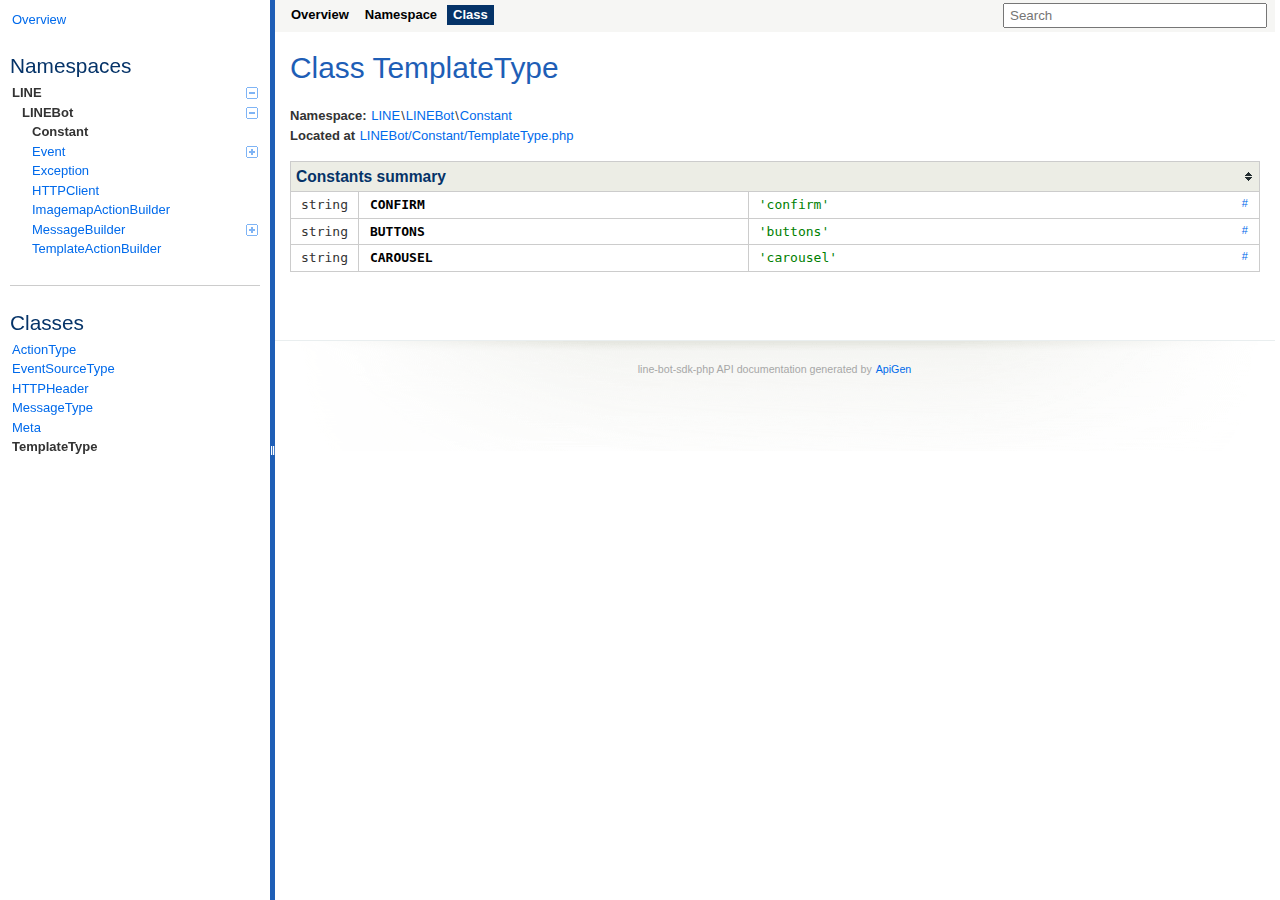
<file: line-API/line-bot-sdk-php/docs/class-LINE.LINEBot.Constant.TemplateType.html>
<!DOCTYPE html>
<html>
<head>
	<meta charset="utf-8">

	<title>Class LINE\LINEBot\Constant\TemplateType | line-bot-sdk-php</title>

	<link rel="stylesheet" href="resources/style.css?c2f33731c1948fbed7c333554678bfa68d4817da">

</head>

<body>
<div id="left">
	<div id="menu">
		<a href="index.html" title="Overview"><span>Overview</span></a>


		<div id="groups">
				<h3>Namespaces</h3>
			<ul>
				<li class="active">
					<a href="namespace-LINE.html">
						LINE<span></span>
					</a>

						<ul>
				<li class="active">
					<a href="namespace-LINE.LINEBot.html">
						LINEBot<span></span>
					</a>

						<ul>
				<li class="active">
					<a href="namespace-LINE.LINEBot.Constant.html">
						Constant					</a>

						</li>
				<li>
					<a href="namespace-LINE.LINEBot.Event.html">
						Event<span></span>
					</a>

						<ul>
				<li>
					<a href="namespace-LINE.LINEBot.Event.MessageEvent.html">
						MessageEvent					</a>

						</li>
				<li>
					<a href="namespace-LINE.LINEBot.Event.Parser.html">
						Parser					</a>

						</li>
							</ul></li>
				<li>
					<a href="namespace-LINE.LINEBot.Exception.html">
						Exception					</a>

						</li>
				<li>
					<a href="namespace-LINE.LINEBot.HTTPClient.html">
						HTTPClient					</a>

						</li>
				<li>
					<a href="namespace-LINE.LINEBot.ImagemapActionBuilder.html">
						ImagemapActionBuilder					</a>

						</li>
				<li>
					<a href="namespace-LINE.LINEBot.MessageBuilder.html">
						MessageBuilder<span></span>
					</a>

						<ul>
				<li>
					<a href="namespace-LINE.LINEBot.MessageBuilder.Imagemap.html">
						Imagemap					</a>

						</li>
				<li>
					<a href="namespace-LINE.LINEBot.MessageBuilder.TemplateBuilder.html">
						TemplateBuilder					</a>

						</li>
							</ul></li>
				<li>
					<a href="namespace-LINE.LINEBot.TemplateActionBuilder.html">
						TemplateActionBuilder					</a>

						</li>
							</ul></li></ul></li>
			</ul>
		</div>

		<hr>


		<div id="elements">
			<h3>Classes</h3>
			<ul>
				<li><a href="class-LINE.LINEBot.Constant.ActionType.html">ActionType</a></li>
				<li><a href="class-LINE.LINEBot.Constant.EventSourceType.html">EventSourceType</a></li>
				<li><a href="class-LINE.LINEBot.Constant.HTTPHeader.html">HTTPHeader</a></li>
				<li><a href="class-LINE.LINEBot.Constant.MessageType.html">MessageType</a></li>
				<li><a href="class-LINE.LINEBot.Constant.Meta.html">Meta</a></li>
				<li class="active"><a href="class-LINE.LINEBot.Constant.TemplateType.html">TemplateType</a></li>
			</ul>





		</div>
	</div>
</div>

<div id="splitter"></div>

<div id="right">
<div id="rightInner">
	<form id="search">
		<input type="hidden" name="cx" value="">
		<input type="hidden" name="ie" value="UTF-8">
		<input type="text" name="q" class="text" placeholder="Search">
	</form>

	<div id="navigation">
		<ul>
			<li>
				<a href="index.html" title="Overview"><span>Overview</span></a>
			</li>
			<li>
				<a href="namespace-LINE.LINEBot.Constant.html" title="Summary of LINE\LINEBot\Constant"><span>Namespace</span></a>
			</li>
			<li class="active">
<span>Class</span>			</li>
		</ul>
		<ul>
		</ul>
		<ul>
		</ul>
	</div>

<div id="content" class="class">
	<h1>Class TemplateType</h1>











	<div class="info">
		
		
		<b>Namespace:</b> <a href="namespace-LINE.html">LINE</a>\<a href="namespace-LINE.LINEBot.html">LINEBot</a>\<a href="namespace-LINE.LINEBot.Constant.html">Constant</a><br>
		

			<b>Located at</b> <a href="source-class-LINE.LINEBot.Constant.TemplateType.html#21-26" title="Go to source code">LINEBot/Constant/TemplateType.php</a>
		<br>
	</div>











	<table class="summary constants" id="constants">
	<caption>Constants summary</caption>
	<tr data-order="CONFIRM" id="CONFIRM">

		<td class="attributes"><code>string</code></td>
		<td class="name">
			<code>
				<a href="source-class-LINE.LINEBot.Constant.TemplateType.html#23" title="Go to source code"><b>CONFIRM</b></a>
			</code>

			<div class="description short">
				
			</div>

			<div class="description detailed hidden">
				

			</div>
		</td>
		<td class="value">
			<div>
				<a href="#CONFIRM" class="anchor">#</a>
				<code><span class="php-quote">'confirm'</span></code>
			</div>
		</td>
	</tr>
	<tr data-order="BUTTONS" id="BUTTONS">

		<td class="attributes"><code>string</code></td>
		<td class="name">
			<code>
				<a href="source-class-LINE.LINEBot.Constant.TemplateType.html#24" title="Go to source code"><b>BUTTONS</b></a>
			</code>

			<div class="description short">
				
			</div>

			<div class="description detailed hidden">
				

			</div>
		</td>
		<td class="value">
			<div>
				<a href="#BUTTONS" class="anchor">#</a>
				<code><span class="php-quote">'buttons'</span></code>
			</div>
		</td>
	</tr>
	<tr data-order="CAROUSEL" id="CAROUSEL">

		<td class="attributes"><code>string</code></td>
		<td class="name">
			<code>
				<a href="source-class-LINE.LINEBot.Constant.TemplateType.html#25" title="Go to source code"><b>CAROUSEL</b></a>
			</code>

			<div class="description short">
				
			</div>

			<div class="description detailed hidden">
				

			</div>
		</td>
		<td class="value">
			<div>
				<a href="#CAROUSEL" class="anchor">#</a>
				<code><span class="php-quote">'carousel'</span></code>
			</div>
		</td>
	</tr>
	</table>










</div>

	<div id="footer">
		line-bot-sdk-php API documentation generated by <a href="http://apigen.org">ApiGen</a>
	</div>
</div>
</div>
<script src="resources/combined.js"></script>
<script src="elementlist.js"></script>
</body>
</html>
</file>
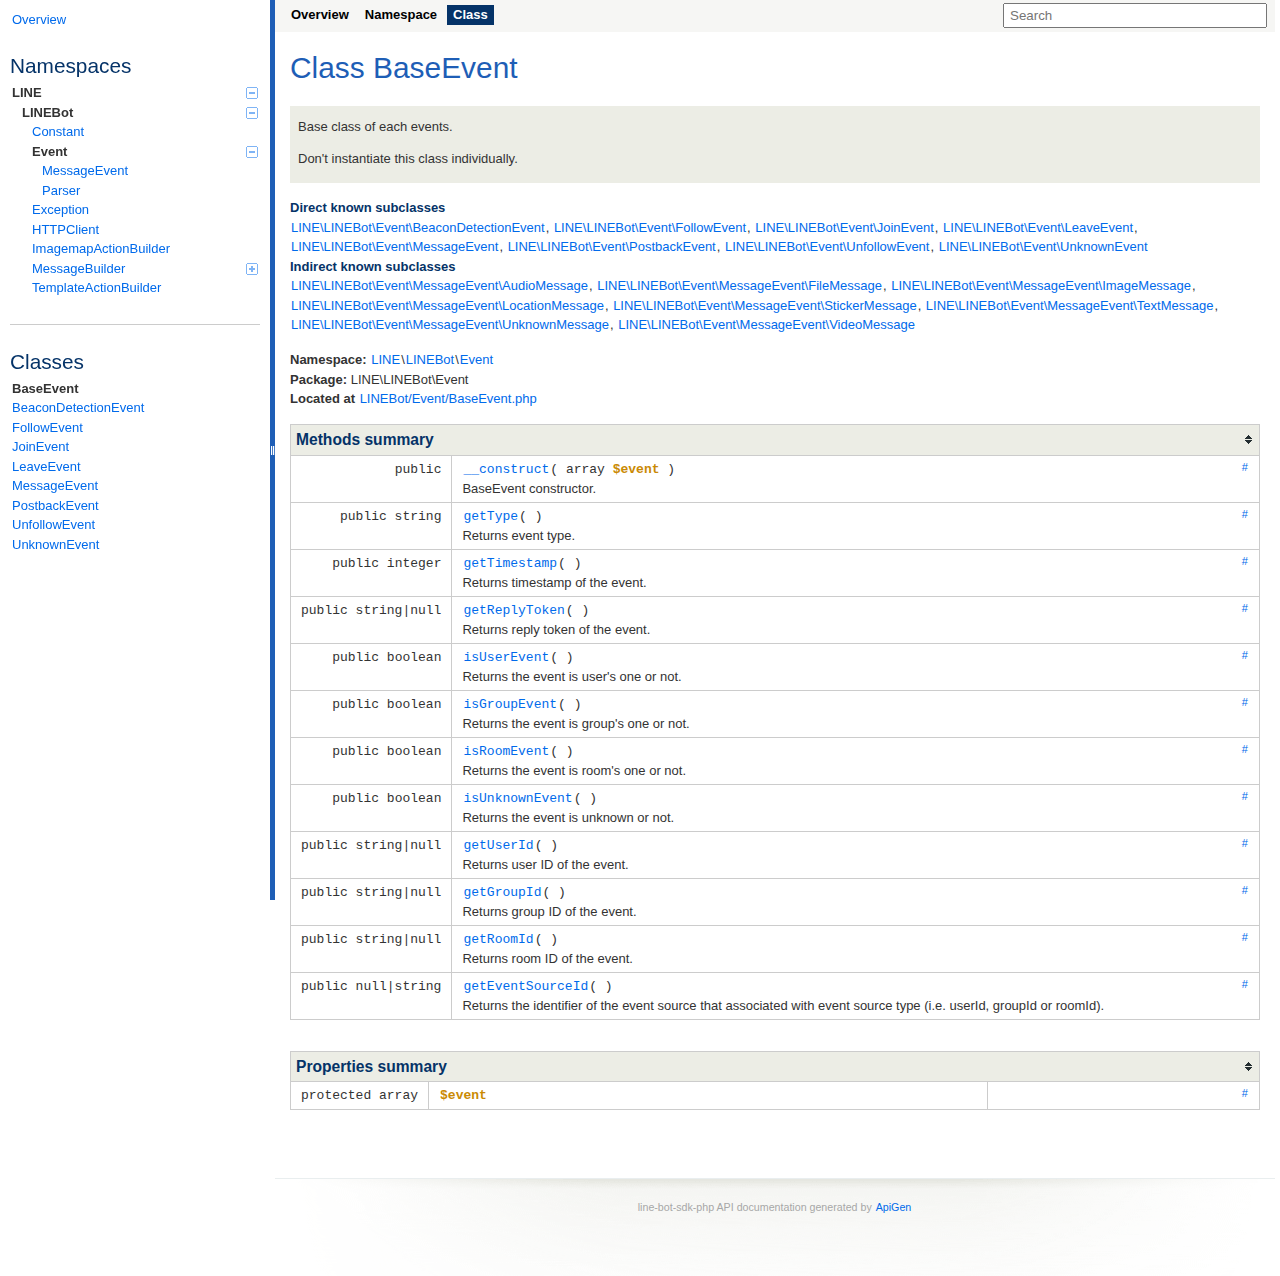
<file: line-API/line-bot-sdk-php/docs/class-LINE.LINEBot.Event.BaseEvent.html>
<!DOCTYPE html>
<html>
<head>
	<meta charset="utf-8">

	<title>Class LINE\LINEBot\Event\BaseEvent | line-bot-sdk-php</title>

	<link rel="stylesheet" href="resources/style.css?c2f33731c1948fbed7c333554678bfa68d4817da">

</head>

<body>
<div id="left">
	<div id="menu">
		<a href="index.html" title="Overview"><span>Overview</span></a>


		<div id="groups">
				<h3>Namespaces</h3>
			<ul>
				<li class="active">
					<a href="namespace-LINE.html">
						LINE<span></span>
					</a>

						<ul>
				<li class="active">
					<a href="namespace-LINE.LINEBot.html">
						LINEBot<span></span>
					</a>

						<ul>
				<li>
					<a href="namespace-LINE.LINEBot.Constant.html">
						Constant					</a>

						</li>
				<li class="active">
					<a href="namespace-LINE.LINEBot.Event.html">
						Event<span></span>
					</a>

						<ul>
				<li>
					<a href="namespace-LINE.LINEBot.Event.MessageEvent.html">
						MessageEvent					</a>

						</li>
				<li>
					<a href="namespace-LINE.LINEBot.Event.Parser.html">
						Parser					</a>

						</li>
							</ul></li>
				<li>
					<a href="namespace-LINE.LINEBot.Exception.html">
						Exception					</a>

						</li>
				<li>
					<a href="namespace-LINE.LINEBot.HTTPClient.html">
						HTTPClient					</a>

						</li>
				<li>
					<a href="namespace-LINE.LINEBot.ImagemapActionBuilder.html">
						ImagemapActionBuilder					</a>

						</li>
				<li>
					<a href="namespace-LINE.LINEBot.MessageBuilder.html">
						MessageBuilder<span></span>
					</a>

						<ul>
				<li>
					<a href="namespace-LINE.LINEBot.MessageBuilder.Imagemap.html">
						Imagemap					</a>

						</li>
				<li>
					<a href="namespace-LINE.LINEBot.MessageBuilder.TemplateBuilder.html">
						TemplateBuilder					</a>

						</li>
							</ul></li>
				<li>
					<a href="namespace-LINE.LINEBot.TemplateActionBuilder.html">
						TemplateActionBuilder					</a>

						</li>
							</ul></li></ul></li>
			</ul>
		</div>

		<hr>


		<div id="elements">
			<h3>Classes</h3>
			<ul>
				<li class="active"><a href="class-LINE.LINEBot.Event.BaseEvent.html">BaseEvent</a></li>
				<li><a href="class-LINE.LINEBot.Event.BeaconDetectionEvent.html">BeaconDetectionEvent</a></li>
				<li><a href="class-LINE.LINEBot.Event.FollowEvent.html">FollowEvent</a></li>
				<li><a href="class-LINE.LINEBot.Event.JoinEvent.html">JoinEvent</a></li>
				<li><a href="class-LINE.LINEBot.Event.LeaveEvent.html">LeaveEvent</a></li>
				<li><a href="class-LINE.LINEBot.Event.MessageEvent.html">MessageEvent</a></li>
				<li><a href="class-LINE.LINEBot.Event.PostbackEvent.html">PostbackEvent</a></li>
				<li><a href="class-LINE.LINEBot.Event.UnfollowEvent.html">UnfollowEvent</a></li>
				<li><a href="class-LINE.LINEBot.Event.UnknownEvent.html">UnknownEvent</a></li>
			</ul>





		</div>
	</div>
</div>

<div id="splitter"></div>

<div id="right">
<div id="rightInner">
	<form id="search">
		<input type="hidden" name="cx" value="">
		<input type="hidden" name="ie" value="UTF-8">
		<input type="text" name="q" class="text" placeholder="Search">
	</form>

	<div id="navigation">
		<ul>
			<li>
				<a href="index.html" title="Overview"><span>Overview</span></a>
			</li>
			<li>
				<a href="namespace-LINE.LINEBot.Event.html" title="Summary of LINE\LINEBot\Event"><span>Namespace</span></a>
			</li>
			<li class="active">
<span>Class</span>			</li>
		</ul>
		<ul>
		</ul>
		<ul>
		</ul>
	</div>

<div id="content" class="class">
	<h1>Class BaseEvent</h1>


	<div class="description">
	<p>Base class of each events.</p>

<p>Don't instantiate this class individually.</p>
	</div>



	<div>
		<h4>Direct known subclasses</h4>
			<a href="class-LINE.LINEBot.Event.BeaconDetectionEvent.html">LINE\LINEBot\Event\BeaconDetectionEvent</a>, 
			<a href="class-LINE.LINEBot.Event.FollowEvent.html">LINE\LINEBot\Event\FollowEvent</a>, 
			<a href="class-LINE.LINEBot.Event.JoinEvent.html">LINE\LINEBot\Event\JoinEvent</a>, 
			<a href="class-LINE.LINEBot.Event.LeaveEvent.html">LINE\LINEBot\Event\LeaveEvent</a>, 
			<a href="class-LINE.LINEBot.Event.MessageEvent.html">LINE\LINEBot\Event\MessageEvent</a>, 
			<a href="class-LINE.LINEBot.Event.PostbackEvent.html">LINE\LINEBot\Event\PostbackEvent</a>, 
			<a href="class-LINE.LINEBot.Event.UnfollowEvent.html">LINE\LINEBot\Event\UnfollowEvent</a>, 
			<a href="class-LINE.LINEBot.Event.UnknownEvent.html">LINE\LINEBot\Event\UnknownEvent</a>
	</div>

	<div>
		<h4>Indirect known subclasses</h4>
			<a href="class-LINE.LINEBot.Event.MessageEvent.AudioMessage.html">LINE\LINEBot\Event\MessageEvent\AudioMessage</a>, 
			<a href="class-LINE.LINEBot.Event.MessageEvent.FileMessage.html">LINE\LINEBot\Event\MessageEvent\FileMessage</a>, 
			<a href="class-LINE.LINEBot.Event.MessageEvent.ImageMessage.html">LINE\LINEBot\Event\MessageEvent\ImageMessage</a>, 
			<a href="class-LINE.LINEBot.Event.MessageEvent.LocationMessage.html">LINE\LINEBot\Event\MessageEvent\LocationMessage</a>, 
			<a href="class-LINE.LINEBot.Event.MessageEvent.StickerMessage.html">LINE\LINEBot\Event\MessageEvent\StickerMessage</a>, 
			<a href="class-LINE.LINEBot.Event.MessageEvent.TextMessage.html">LINE\LINEBot\Event\MessageEvent\TextMessage</a>, 
			<a href="class-LINE.LINEBot.Event.MessageEvent.UnknownMessage.html">LINE\LINEBot\Event\MessageEvent\UnknownMessage</a>, 
			<a href="class-LINE.LINEBot.Event.MessageEvent.VideoMessage.html">LINE\LINEBot\Event\MessageEvent\VideoMessage</a>
	</div>





	<div class="info">
		
		
		<b>Namespace:</b> <a href="namespace-LINE.html">LINE</a>\<a href="namespace-LINE.LINEBot.html">LINEBot</a>\<a href="namespace-LINE.LINEBot.Event.html">Event</a><br>
		<b>Package:</b> LINE\LINEBot\Event<br>

			<b>Located at</b> <a href="source-class-LINE.LINEBot.Event.BaseEvent.html#24-183" title="Go to source code">LINEBot/Event/BaseEvent.php</a>
		<br>
	</div>



	<table class="summary methods" id="methods">
	<caption>Methods summary</caption>
	<tr data-order="__construct" id="___construct">

		<td class="attributes"><code>
			 public 

			
			
			</code>
		</td>

		<td class="name"><div>
		<a class="anchor" href="#___construct">#</a>
		<code><a href="source-class-LINE.LINEBot.Event.BaseEvent.html#36-44" title="Go to source code">__construct</a>( <span>array <var>$event</var></span> )</code>

		<div class="description short">
			<p>BaseEvent constructor.</p>
		</div>

		<div class="description detailed hidden">
			<p>BaseEvent constructor.</p>


				<h4>Parameters</h4>
				<div class="list"><dl>
					<dt><var>$event</var></dt>
					<dd></dd>
				</dl></div>





		</div>
		</div></td>
	</tr>
	<tr data-order="getType" id="_getType">

		<td class="attributes"><code>
			 public 

			string
			
			</code>
		</td>

		<td class="name"><div>
		<a class="anchor" href="#_getType">#</a>
		<code><a href="source-class-LINE.LINEBot.Event.BaseEvent.html#46-54" title="Go to source code">getType</a>( )</code>

		<div class="description short">
			<p>Returns event type.</p>
		</div>

		<div class="description detailed hidden">
			<p>Returns event type.</p>



				<h4>Returns</h4>
				<div class="list">
					string
				</div>




		</div>
		</div></td>
	</tr>
	<tr data-order="getTimestamp" id="_getTimestamp">

		<td class="attributes"><code>
			 public 

			integer
			
			</code>
		</td>

		<td class="name"><div>
		<a class="anchor" href="#_getTimestamp">#</a>
		<code><a href="source-class-LINE.LINEBot.Event.BaseEvent.html#56-64" title="Go to source code">getTimestamp</a>( )</code>

		<div class="description short">
			<p>Returns timestamp of the event.</p>
		</div>

		<div class="description detailed hidden">
			<p>Returns timestamp of the event.</p>



				<h4>Returns</h4>
				<div class="list">
					integer
				</div>




		</div>
		</div></td>
	</tr>
	<tr data-order="getReplyToken" id="_getReplyToken">

		<td class="attributes"><code>
			 public 

			string|null
			
			</code>
		</td>

		<td class="name"><div>
		<a class="anchor" href="#_getReplyToken">#</a>
		<code><a href="source-class-LINE.LINEBot.Event.BaseEvent.html#66-74" title="Go to source code">getReplyToken</a>( )</code>

		<div class="description short">
			<p>Returns reply token of the event.</p>
		</div>

		<div class="description detailed hidden">
			<p>Returns reply token of the event.</p>



				<h4>Returns</h4>
				<div class="list">
					string|null
				</div>




		</div>
		</div></td>
	</tr>
	<tr data-order="isUserEvent" id="_isUserEvent">

		<td class="attributes"><code>
			 public 

			boolean
			
			</code>
		</td>

		<td class="name"><div>
		<a class="anchor" href="#_isUserEvent">#</a>
		<code><a href="source-class-LINE.LINEBot.Event.BaseEvent.html#76-84" title="Go to source code">isUserEvent</a>( )</code>

		<div class="description short">
			<p>Returns the event is user's one or not.</p>
		</div>

		<div class="description detailed hidden">
			<p>Returns the event is user's one or not.</p>



				<h4>Returns</h4>
				<div class="list">
					boolean
				</div>




		</div>
		</div></td>
	</tr>
	<tr data-order="isGroupEvent" id="_isGroupEvent">

		<td class="attributes"><code>
			 public 

			boolean
			
			</code>
		</td>

		<td class="name"><div>
		<a class="anchor" href="#_isGroupEvent">#</a>
		<code><a href="source-class-LINE.LINEBot.Event.BaseEvent.html#86-94" title="Go to source code">isGroupEvent</a>( )</code>

		<div class="description short">
			<p>Returns the event is group's one or not.</p>
		</div>

		<div class="description detailed hidden">
			<p>Returns the event is group's one or not.</p>



				<h4>Returns</h4>
				<div class="list">
					boolean
				</div>




		</div>
		</div></td>
	</tr>
	<tr data-order="isRoomEvent" id="_isRoomEvent">

		<td class="attributes"><code>
			 public 

			boolean
			
			</code>
		</td>

		<td class="name"><div>
		<a class="anchor" href="#_isRoomEvent">#</a>
		<code><a href="source-class-LINE.LINEBot.Event.BaseEvent.html#96-104" title="Go to source code">isRoomEvent</a>( )</code>

		<div class="description short">
			<p>Returns the event is room's one or not.</p>
		</div>

		<div class="description detailed hidden">
			<p>Returns the event is room's one or not.</p>



				<h4>Returns</h4>
				<div class="list">
					boolean
				</div>




		</div>
		</div></td>
	</tr>
	<tr data-order="isUnknownEvent" id="_isUnknownEvent">

		<td class="attributes"><code>
			 public 

			boolean
			
			</code>
		</td>

		<td class="name"><div>
		<a class="anchor" href="#_isUnknownEvent">#</a>
		<code><a href="source-class-LINE.LINEBot.Event.BaseEvent.html#106-114" title="Go to source code">isUnknownEvent</a>( )</code>

		<div class="description short">
			<p>Returns the event is unknown or not.</p>
		</div>

		<div class="description detailed hidden">
			<p>Returns the event is unknown or not.</p>



				<h4>Returns</h4>
				<div class="list">
					boolean
				</div>




		</div>
		</div></td>
	</tr>
	<tr data-order="getUserId" id="_getUserId">

		<td class="attributes"><code>
			 public 

			string|null
			
			</code>
		</td>

		<td class="name"><div>
		<a class="anchor" href="#_getUserId">#</a>
		<code><a href="source-class-LINE.LINEBot.Event.BaseEvent.html#116-126" title="Go to source code">getUserId</a>( )</code>

		<div class="description short">
			<p>Returns user ID of the event.</p>
		</div>

		<div class="description detailed hidden">
			<p>Returns user ID of the event.</p>



				<h4>Returns</h4>
				<div class="list">
					string|null
				</div>




		</div>
		</div></td>
	</tr>
	<tr data-order="getGroupId" id="_getGroupId">

		<td class="attributes"><code>
			 public 

			string|null
			
			</code>
		</td>

		<td class="name"><div>
		<a class="anchor" href="#_getGroupId">#</a>
		<code><a href="source-class-LINE.LINEBot.Event.BaseEvent.html#128-142" title="Go to source code">getGroupId</a>( )</code>

		<div class="description short">
			<p>Returns group ID of the event.</p>
		</div>

		<div class="description detailed hidden">
			<p>Returns group ID of the event.</p>



				<h4>Returns</h4>
				<div class="list">
					string|null
				</div>

				<h4>Throws</h4>
				<div class="list">
					<code><a href="class-LINE.LINEBot.Exception.InvalidEventSourceException.html">LINE\LINEBot\Exception\InvalidEventSourceException</a></code><br>Raise when called with non group type event.
				</div>



		</div>
		</div></td>
	</tr>
	<tr data-order="getRoomId" id="_getRoomId">

		<td class="attributes"><code>
			 public 

			string|null
			
			</code>
		</td>

		<td class="name"><div>
		<a class="anchor" href="#_getRoomId">#</a>
		<code><a href="source-class-LINE.LINEBot.Event.BaseEvent.html#144-158" title="Go to source code">getRoomId</a>( )</code>

		<div class="description short">
			<p>Returns room ID of the event.</p>
		</div>

		<div class="description detailed hidden">
			<p>Returns room ID of the event.</p>



				<h4>Returns</h4>
				<div class="list">
					string|null
				</div>

				<h4>Throws</h4>
				<div class="list">
					<code><a href="class-LINE.LINEBot.Exception.InvalidEventSourceException.html">LINE\LINEBot\Exception\InvalidEventSourceException</a></code><br>Raise when called with non room type event.
				</div>



		</div>
		</div></td>
	</tr>
	<tr data-order="getEventSourceId" id="_getEventSourceId">

		<td class="attributes"><code>
			 public 

			null|string
			
			</code>
		</td>

		<td class="name"><div>
		<a class="anchor" href="#_getEventSourceId">#</a>
		<code><a href="source-class-LINE.LINEBot.Event.BaseEvent.html#160-182" title="Go to source code">getEventSourceId</a>( )</code>

		<div class="description short">
			<p>Returns the identifier of the event source that associated with event source type
(i.e. userId, groupId or roomId).</p>
		</div>

		<div class="description detailed hidden">
			<p>Returns the identifier of the event source that associated with event source type
(i.e. userId, groupId or roomId).</p>



				<h4>Returns</h4>
				<div class="list">
					null|string
				</div>




		</div>
		</div></td>
	</tr>
	</table>












	<table class="summary properties" id="properties">
	<caption>Properties summary</caption>
	<tr data-order="event" id="$event">
		<td class="attributes"><code>
			protected  
			array
		</code></td>

		<td class="name">
				<a href="source-class-LINE.LINEBot.Event.BaseEvent.html#33-34" title="Go to source code"><var>$event</var></a>

			<div class="description short">
				
			</div>

			<div class="description detailed hidden">
				

			</div>
		</td>
		<td class="value">
			<div>
				<a href="#$event" class="anchor">#</a>
				<code></code>
			</div>
		</td>
	</tr>
	</table>






</div>

	<div id="footer">
		line-bot-sdk-php API documentation generated by <a href="http://apigen.org">ApiGen</a>
	</div>
</div>
</div>
<script src="resources/combined.js"></script>
<script src="elementlist.js"></script>
</body>
</html>
</file>
<file: line-API/line-bot-sdk-php/docs/resources/style.css>
body {
	font: 13px/1.5 Verdana, 'Geneva CE', lucida, sans-serif;
	margin: 0;
	padding: 0;
	background: #ffffff;
	color: #333333;
}

h1, h2, h3, h4, caption {
	font-family: 'Trebuchet MS', 'Geneva CE', lucida, sans-serif;
	color: #053368;
}

h1 {
	color: #1e5eb6;
	font-size: 230%;
	font-weight: normal;
	margin: .3em 0;
}

h2 {
	color: #1e5eb6;
	font-size: 150%;
	font-weight: normal;
	margin: -.3em 0 .3em 0;
}

h3 {
	font-size: 1.6em;
	font-weight: normal;
	margin-bottom: 2px;
}

h4 {
	font-size: 100%;
	font-weight: bold;
	padding: 0;
	margin: 0;
}

caption {
	border: 1px solid #cccccc;
	background: #ecede5;
	font-weight: bold;
	font-size: 1.2em;
	padding: 3px 5px;
	text-align: left;
	margin-bottom: 0;
}

p {
	margin: .7em 0 1em;
	padding: 0;
}

hr {
	margin: 2em 0 1em;
	border: none;
	border-top: 1px solid #cccccc;
	height: 0;
}

a {
	color: #006aeb;
	padding: 3px 1px;
	text-decoration: none;
}

h1 a {
	color: #1e5eb6;
}

a:hover, a:active, a:focus, a:hover b, a:hover var {
	background-color: #006aeb;
	color: #ffffff !important;
}

code, var, pre {
	font-family: monospace;
}

var {
	font-weight: bold;
	font-style: normal;
	color: #ca8a04;
}

pre {
	margin: 0;
}

code a b {
	color: #000000;
}

.deprecated {
	text-decoration: line-through;
	opacity: .5;
}

.invalid {
	color: #e71818;
}

.hidden {
	display: none;
}

/* Left side */
#left {
	overflow: auto;
	width: 270px;
	height: 100%;
	position: fixed;
}

/* Menu */
#menu {
	padding: 10px;
}

#menu ul {
	list-style: none;
	padding: 0;
	margin: 0;
}

#menu ul ul {
	padding-left: 10px;
}

#menu li {
	white-space: nowrap;
	position: relative;
}

#menu a {
	display: block;
	padding: 0 2px;
}

#menu .active > a, #menu > span {
	color: #333333;
	background: none;
	font-weight: bold;
}

#menu .active > a.invalid {
	color: #e71818;
}

#menu .active > a:hover, #menu .active > a:active, #menu .active > a:focus {
	background-color: #006aeb;
}

#menu #groups span {
	position: absolute;
	top: 4px;
	right: 2px;
	cursor: pointer;
	display: block;
	width: 12px;
	height: 12px;
	background: url('collapsed.png') transparent 0 0 no-repeat;
}

#menu #groups span:hover {
	background-position: -12px 0;
}

#menu #groups span.collapsed {
	background-position: 0 -12px;
}

#menu #groups span.collapsed:hover {
	background-position: -12px -12px;
}

#menu #groups ul.collapsed {
	display: none;
}

/* Right side */
#right {
	overflow: auto;
	margin-left: 275px;
	height: 100%;
	position: relative;
	left: 0;
	right: 0;
}

#rightInner {
	max-width: 1000px;
	min-width: 350px;
}

/* Search */
#search {
	float: right;
	margin: 3px 8px;
}

#search input.text {
	padding: 3px 5px;
	width: 250px;
}

/* Autocomplete */
.ac_results {
	padding: 0;
	border: 1px solid #cccccc;
	background-color: #ffffff;
	overflow: hidden;
	z-index: 99999;
}

.ac_results ul {
	width: 100%;
	list-style-position: outside;
	list-style: none;
	padding: 0;
	margin: 0;
}

.ac_results li {
	margin: 0;
	padding: 2px 5px;
	cursor: default;
	display: block;
	font: 12px 'Trebuchet MS', 'Geneva CE', lucida, sans-serif;
	line-height: 16px;
	overflow: hidden;
	white-space: nowrap;
}

.ac_results li strong {
	color: #000000;
}

.ac_odd {
	background-color: #eeeeee;
}

.ac_over {
	background-color: #006aeb;
	color: #ffffff;
}

.ac_results li.ac_over strong {
	color: #ffffff;
}

/* Navigation */
#navigation {
	padding: 3px 8px;
	background-color: #f6f6f4;
	height: 26px;
}

#navigation ul {
	list-style: none;
	margin: 0 8px 4px 0;
	padding: 0;
	overflow: hidden;
	float: left;
}

#navigation ul + ul {
	border-left: 1px solid #000000;
	padding-left: 8px;
}

#navigation ul li {
	float: left;
	margin: 2px;
	padding: 0 3px;
	font-family: Verdana, 'Geneva CE', lucida, sans-serif;
	color: #808080;
}

#navigation ul li.active {
	background-color: #053368;
	color: #ffffff;
	font-weight: bold;
}

#navigation ul li a {
	color: #000000;
	font-weight: bold;
	padding: 0;
}

#navigation ul li span {
	float: left;
	padding: 0 3px;
}

#navigation ul li a:hover span, #navigation ul li a:active span, #navigation ul li a:focus span {
	background-color: #006aeb;
}

/* Content */
#content {
	clear: both;
	padding: 5px 15px;
}

.description pre {
	padding: .6em;
	background: #fcfcf7;
}

#content > .description {
	background: #ecede5;
	padding: 1px 8px;
	margin: 1.2em 0;
}

#content > .description pre {
	margin: .5em 0;
}

dl.tree {
	margin: 1.2em 0;
}

dl.tree dd {
	margin: 0;
	padding: 0;
}

.info {
	margin: 1.2em 0;
}

.summary {
	border: 1px solid #cccccc;
	border-collapse: collapse;
	font-size: 1em;
	width: 100%;
	margin: 1.2em 0 2.4em;
}

.summary caption {
	border-width: 1px 1px 0;
}

.summary caption.switchable {
	background: #ecede5 url('sort.png') no-repeat center right;
	cursor: pointer;
}

.summary td {
	border: 1px solid #cccccc;
	margin: 0;
	padding: 3px 10px;
	font-size: 1em;
	vertical-align: top;
}

.summary td:first-child {
	text-align: right;
}

.summary td hr {
	margin: 3px -10px;
}

#packages.summary td:first-child, #namespaces.summary td:first-child, .inherited.summary td:first-child, .used.summary td:first-child {
	text-align: left;
}

.summary tr:hover td {
	background: #f6f6f4;
}

.summary .description pre {
	border: .5em solid #ecede5;
}

.summary .description p {
	margin: 0;
}

.summary .description p + p, .summary .description ul {
	margin: 3px 0 0 0;
}

.summary .description.detailed h4 {
	margin-top: 3px;
}

.summary dl {
	margin: 0;
}

.summary dd {
	margin: 0 0 0 25px;
}

.name, .attributes {
	white-space: nowrap;
}

.value code {
	white-space: pre-wrap;
}

td.name, td.attributes {
	width: 1%;
}

td.attributes {
	width: 1%;
}

.class .methods .name, .class .properties .name, .class .constants .name {
	width: auto;
	white-space: normal;
}

.class .methods .name > div > code {
	white-space: pre-wrap;
}

.class .methods .name > div > code span, .function .value > code {
	white-space: nowrap;
	display: inline-block;
}

.class .methods td.name > div, .class td.value > div {
	position: relative;
	padding-right: 1em;
}

.anchor {
	position: absolute;
	top: 0;
	right: 0;
	line-height: 1;
	font-size: 85%;
	margin: 0;
	color: #006aeb !important;
}

.list {
	margin: 0 0 5px 25px;
}

div.invalid {
	background-color: #fae4e0;
	padding: 10px;
}

/* Splitter */
#splitter {
	position: fixed;
	height: 100%;
	width: 5px;
	left: 270px;
	background: #1e5eb6 url('resize.png') left center no-repeat;
	cursor: e-resize;
}

#splitter.active {
	opacity: .5;
}

/* Footer */
#footer {
	border-top: 1px solid #e9eeef;
	clear: both;
	color: #a7a7a7;
	font-size: 8pt;
	text-align: center;
	padding: 20px 0 0;
	margin: 3em 0 0;
	height: 90px;
	background: #ffffff url('footer.png') no-repeat center top;
}

/* Tree */
div.tree ul {
	list-style: none;
	background: url('tree-vertical.png') left repeat-y;
	padding: 0;
	margin-left: 20px;
}

div.tree li {
	margin: 0;
	padding: 0;
}

div.tree div {
	padding-left: 30px;
}

div.tree div.notlast {
	background: url('tree-hasnext.png') left 10px no-repeat;
}

div.tree div.last {
	background: url('tree-last.png') left -240px no-repeat;
}

div.tree li.last {
	background: url('tree-cleaner.png') left center repeat-y;
}

div.tree span.padding {
	padding-left: 15px;
}

/* Source code */
.php-keyword1 {
	color: #e71818;
	font-weight: bold;
}

.php-keyword2 {
	font-weight: bold;
}

.php-var {
	color: #d59401;
	font-weight: bold;
}

.php-num {
	color: #cd0673;
}

.php-quote {
	color: #008000;
}

.php-comment {
	color: #929292;
}

.xlang {
	color: #ff0000;
	font-weight: bold;
}

pre.numbers {
	float: left;
}

span.l {
	display: block;
}

span.l.selected {
	background: #f6f6f4;
}

span.l a {
	color: #333333;
}

span.l a:hover, div.l a:active, div.l a:focus {
	background: transparent;
	color: #333333 !important;
}

span.l .php-var a {
	color: #d59401;
}

span.l .php-var a:hover, span.l .php-var a:active, span.l .php-var a:focus {
	color: #d59401 !important;
}

span.l a.l {
	padding-left: 2px;
	color: #c0c0c0;
}

span.l a.l:hover, span.l a.l:active, span.l a.l:focus {
	background: transparent;
	color: #c0c0c0 !important;
}

#rightInner.medium #navigation {
	height: 52px;
}

#rightInner.medium #navigation ul:first-child + ul {
	clear: left;
	border: none;
	padding: 0;
}

#rightInner.medium .name, #rightInner.medium .attributes {
	white-space: normal;
}

#rightInner.small #search {
	float: left;
}

#rightInner.small #navigation {
	height: 78px;
}

#rightInner.small #navigation ul:first-child {
	clear: both;
}

/* global style */
.left, .summary td.left {
	text-align: left;
}
.right, .summary td.right {
	text-align: right;
}
</file>
